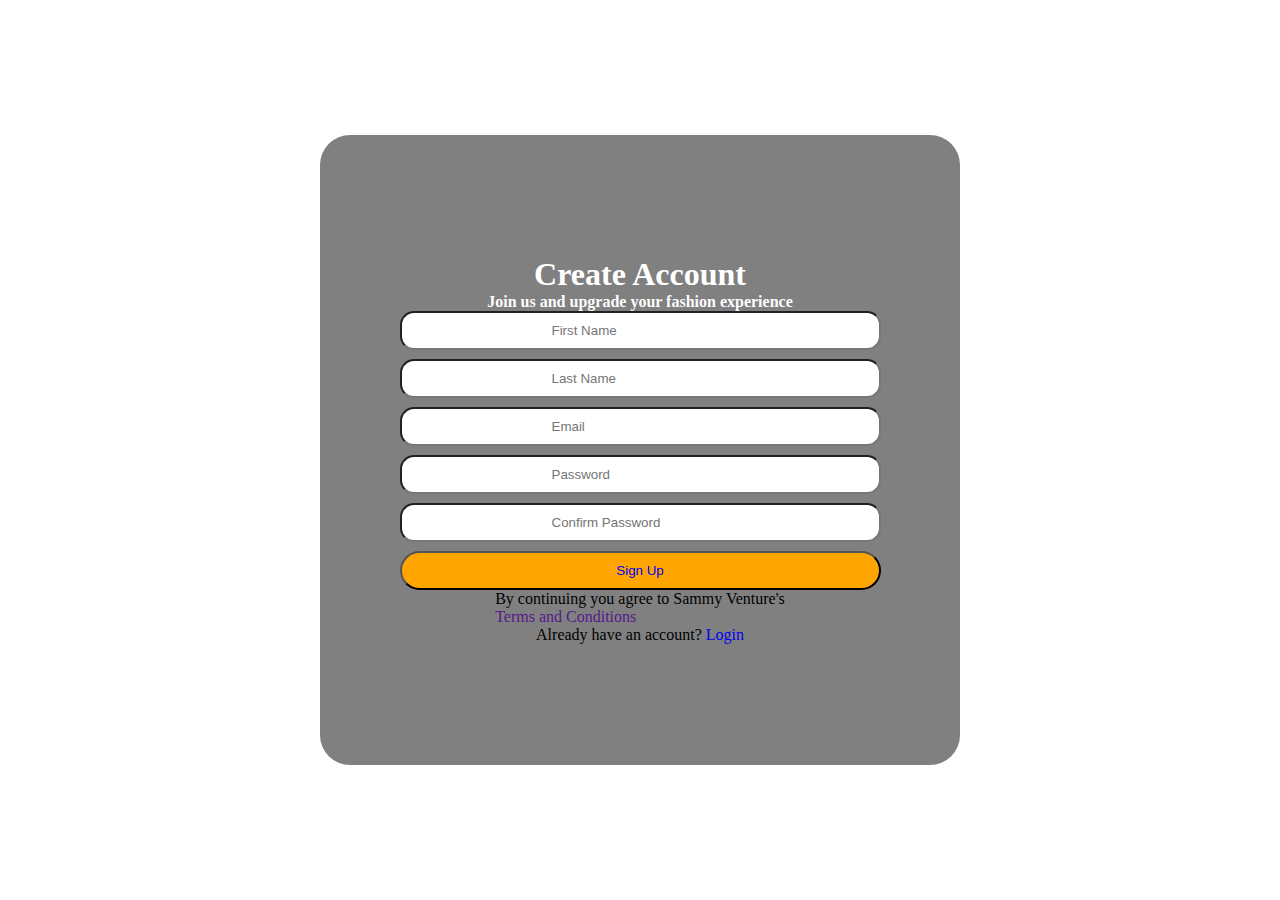
<file: index.html>
<!DOCTYPE html>
<html lang="en">
<head>
    <meta charset="UTF-8">
    <meta name="viewport" content="width=device-width, initial-scale=1.0">
    <title>Sammy Ventures Enterprises</title>
    <link rel="stylesheet" href="signup.css">
</head>
<body>
    <section class="main-section">
  <main class="main-conts">
      <div class="hold-container">
        <h1 class="create">Create Account</h1>
        <p style="color: rgb(253, 252, 252); font-weight: bold;">Join us and upgrade your fashion experience</p>
       
          <form action="" class="hold-conts">
              <input type="text" placeholder="First Name" class="hold1" required>

              <input type="text" placeholder="Last Name" class="hold1" required>
              
              <input type="email" placeholder="Email" class="hold1" required>
              
              <input type="password" placeholder="Password" class="hold1" required>
              
              <input type="password" placeholder="Confirm Password" class="hold1" required>
              
              <button type="submit" class="signup"><a href="login.html">Sign Up</a></button>
          </form>
       <p>By continuing you agree to Sammy Venture's<br><span class="terms"><a href="">Terms and Conditions</a></span></p>
        <p>Already have an account? <a href="login.html">Login</a></p>
      </div>
  </main>
</section>
</body>
</html>
</file>
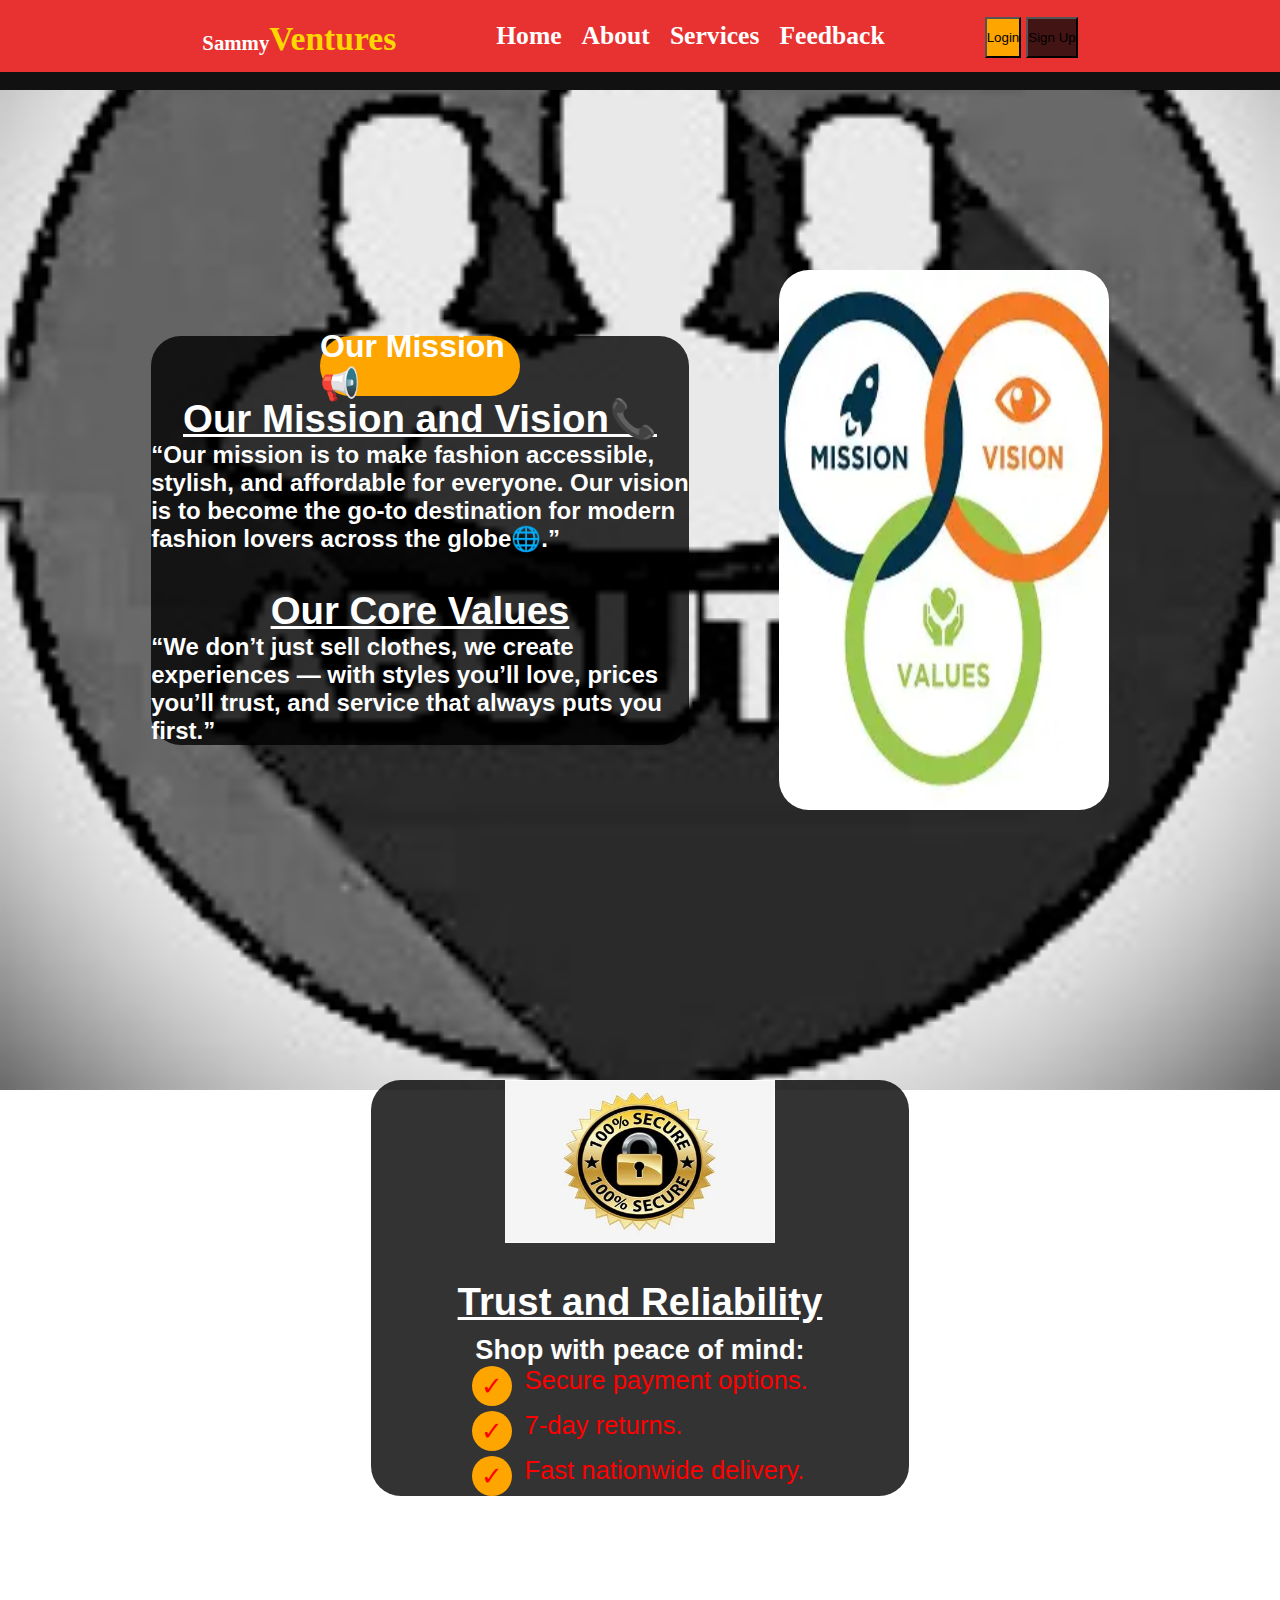
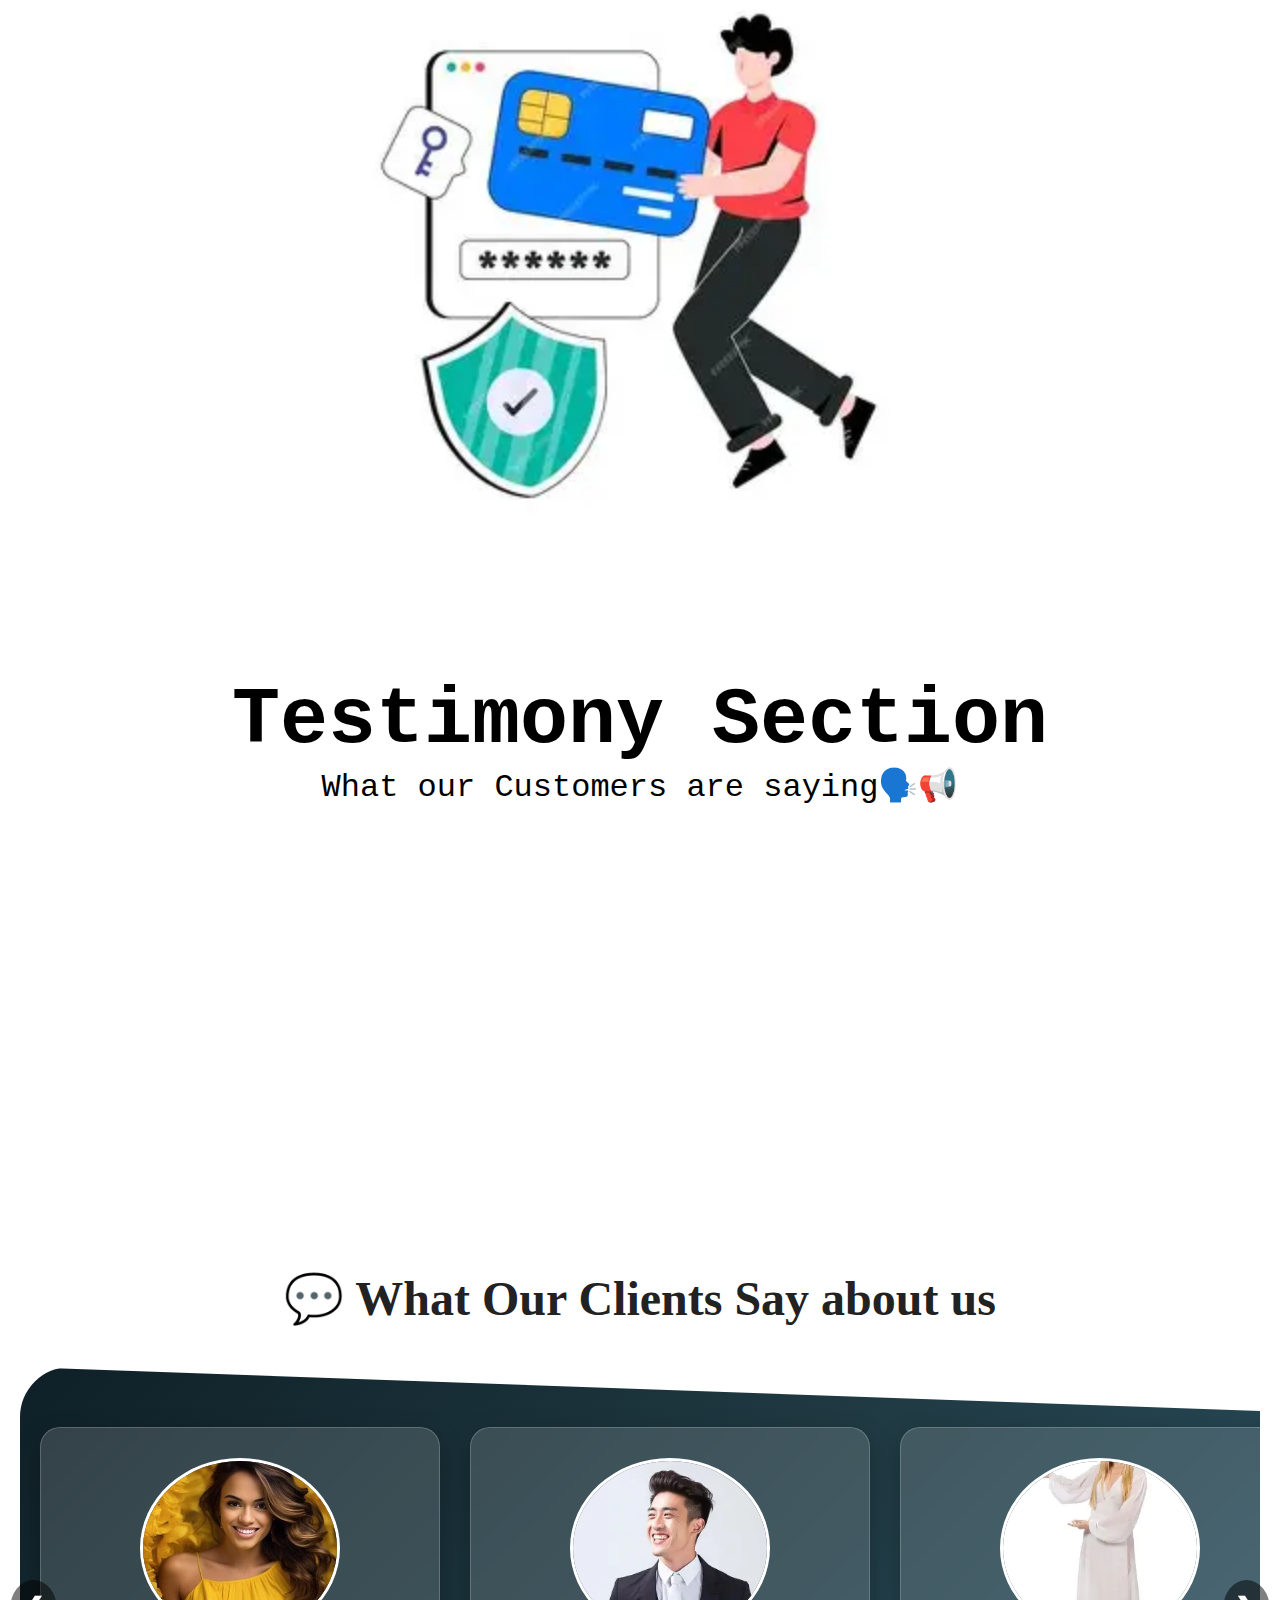
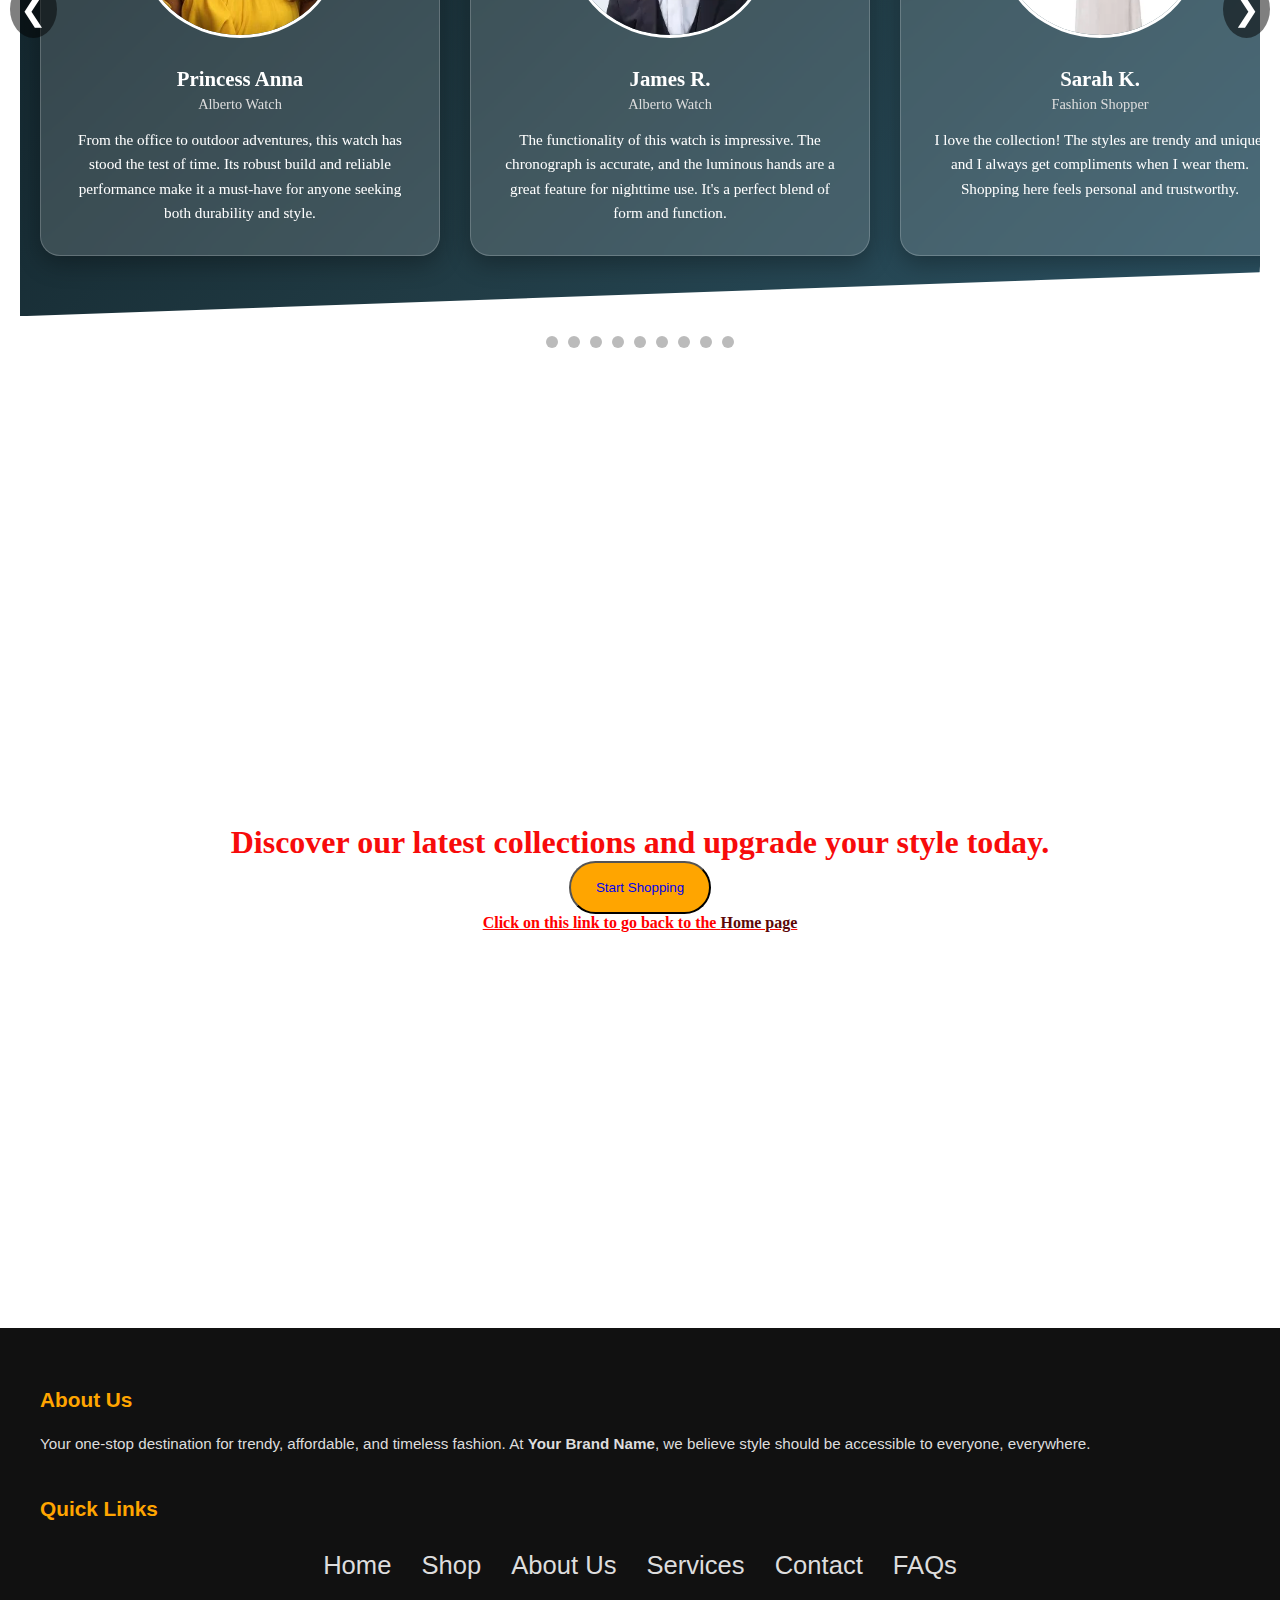
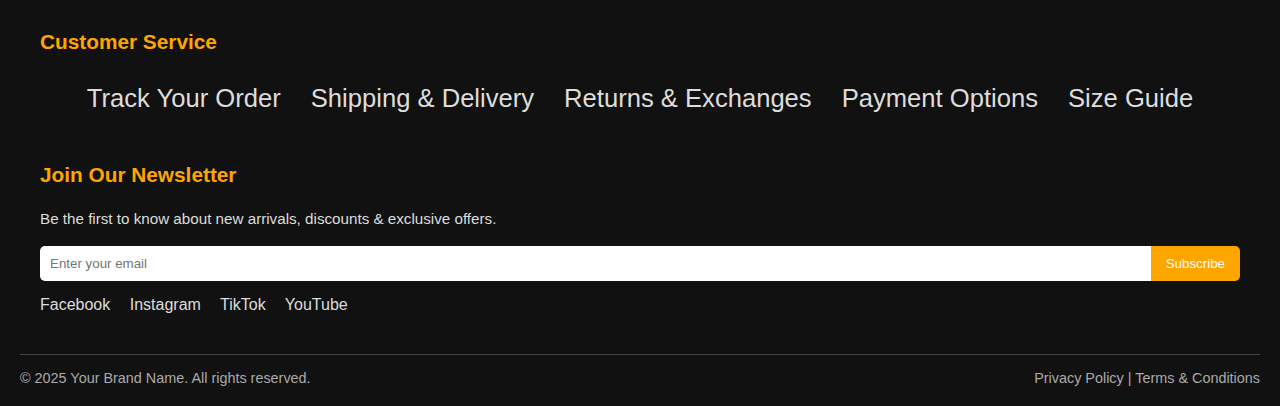
<file: about.html>
<!DOCTYPE html>
<html lang="en">
<head>
    <meta charset="UTF-8">
    <meta name="viewport" content="width=device-width, initial-scale=1.0">
    <title>Document</title>
    <link rel="stylesheet" href="style.css">
</head>
<body>
      <section style="width: 100%; height: 10vh; 
  display: flex;
  justify-content: center;
  align-items: center;
  margin: 0;
  background: #111;
  color: #fff;
  font-family: Arial, sans-serif;" class="say">
      <div id="clock">00:00:00</div>
  </section>
    <style>
        body{
            background-image: url("backss edit.jpg");
  background-size: cover;
  background-position: center;
  background-attachment: fixed;
  background-repeat: no-repeat;
        }
        
.testimonials-section {
  position: relative;
  padding: 80px 20px;
  text-align: center;
  overflow: hidden;
}

.testimonials-section h1 {
  font-size: 2.5rem;
  margin-bottom: 40px;
  color: #222;
}

/* Stylish background container */
.testimonials-bg {
  background: linear-gradient(135deg, #0f2027, #203a43, #2c5364);
  padding: 60px 20px;
  border-radius: 50px 0 50px 0;
  clip-path: polygon(0 0, 100% 8%, 100% 92%, 0 100%);
  display: flex;
  gap: 30px;
  overflow-x: hidden; /* no scrollbar */
  scroll-behavior: smooth;
}

/* Testimonial cards */
.testimonial-card {
  background: rgba(255, 255, 255, 0.15);
  backdrop-filter: blur(10px);
  -webkit-backdrop-filter: blur(10px);
  border: 1px solid rgba(255, 255, 255, 0.2);
  padding: 30px;
  width: 400px;
  border-radius: 20px;
  color: #fff;
  box-shadow: 0 8px 25px rgba(0,0,0,0.3);
  transition: transform 0.3s ease, box-shadow 0.3s ease;
  flex: 0 0 auto;
}

.testimonial-card:hover {
  transform: translateY(-10px);
  box-shadow: 0 12px 30px rgba(0,0,0,0.5);
}

.testimonial-card img {
  width: 200px;
  height: 180px;
  border-radius: 50%;
  object-fit: cover;
  margin-bottom: 15px;
  border: 3px solid #fff;
}

.testimonial-card h2 {
  margin: 10px 0 5px;
  font-size: 1.3rem;
  font-weight: 600;
}

.testimonial-card small {
  display: block;
  font-size: 0.9rem;
  margin-bottom: 15px;
  color: #ddd;
}

.testimonial-card p {
  font-size: 0.95rem;
  line-height: 1.6;
}

/* Arrows */
.arrow {
  position: absolute;
  top: 50%;
  transform: translateY(-50%);
  background: rgba(0,0,0,0.5);
  border: none;
  color: white;
  font-size: 2rem;
  cursor: pointer;
  padding: 10px;
  border-radius: 50%;
  z-index: 2;
  transition: 0.3s;
}

.arrow:hover {
  background: rgba(0,0,0,0.8);
}

.arrow.left {
  left: 10px;
}

.arrow.right {
  right: 10px;
}

/* Dots */
.dots {
  margin-top: 20px;
  display: flex;
  justify-content: center;
  gap: 10px;
}

.dots span {
  display: block;
  width: 12px;
  height: 12px;
  background: #bbb;
  border-radius: 50%;
  cursor: pointer;
  transition: 0.3s;
}

.dots span.active {
  background: orange;
}
    </style>

      <nav class="navs">
        <div class="nav">
            <h1 style="color: white; padding-top: 5px; font-size: 1.3rem;">Sammy<span style="color: gold; font-size: 2.1rem;" class="highlight">Ventures</span></h1>
           <div class="menu-toggle" id="menu-toggle">&#9776</div>
            <ul id="nav-links">
                
                  <li><a href="index.html#home-page">Home</a></li>
              
                <li><a href="index.html#about">About</a></li>

                  <li><a href="index.html#services">Services</a></li>
               
                <li><a href="#testimonials-section">Feedback</a></li>
            </ul>
            <div class="hold-butt">
                <button class="butt" style="background-color: orange;">Login</button>
                <button class="butt" style="background-color: rgb(67, 20, 20);">Sign Up</button>
            </div>
        </div>
    </nav>
    <section class="ourmission-conts" id="ourmission-conts">
        <div class="main-box">
            <div class="first-box">
                 <h1 style="background-color: orange; border-radius: 50px; width: 200px; height: 60px; display: flex; align-items: center; justify-content: center;">Our Mission 📢</h1>
                <h1 style="font-size: 2.4rem; text-decoration: underline;">Our Mission and Vision📞</h1>
                <p style="font-size: 1.5rem; font-weight: 550; font-family: sans-serif;">“Our mission is to make fashion accessible, stylish, and affordable
                    
                    for everyone. Our vision is to become the go-to destination for modern
                    
                    fashion lovers across the globe🌐.”
                </p>
                <br>
                <br>
                <h1  style="font-size: 2.4rem; text-decoration: underline;">Our Core Values </h1>
                <p style="font-size: 1.5rem; font-weight: 550; font-family: sans-serif;">“We don’t just sell clothes, we create experiences — with styles
                    
                    you’ll love, prices you’ll trust, and service that always puts you first.”
</p>
            </div>
            <div class="second-box">
            <img src="fashion image/OIP (9).webp" alt="" width="330px">
            </div>
        </div>
    </section>



    <section class="ourmission-conts">
        <main class="main-box" sams>
            <div class="first-box" sams>
                <img src="fashion image/OIP (3).jpeg" alt="" style="width: 270px; height: 200px; padding-bottom: 37px;">
                <h1 style="font-size: 2.4rem; text-decoration: underline; padding-bottom: 10px;">Trust and Reliability</h1>
                <h2 style="font-size: 1.7rem;">Shop with peace of mind:</h2>
                <ol style="display: flex; flex-direction: column; gap: 5px; color: white;">
                    <li style="color: red; display: flex; gap: 12px;"><div class="check">&checkmark;</div> Secure payment options.</li>
                    <li style="color: red; display: flex; gap: 12px;"><div class="check">&checkmark;</div> 7-day returns.</li>
                    <li style="color: red; display: flex; gap: 12px;"><div class="check">&checkmark;</div> Fast nationwide delivery.</li>
                </ol>
            </div>
            <div class="second-box">
                <img src="fashion image/OIP (10).webp" alt="">
            </div>
        </main>
    </section>

  
    <section style="width: 100%; height: 100vh;
     display: flex; align-items: center;
      justify-content: center; 
      flex-direction: column; 
      font-family: monospace;">
        <h1 style="font-size: 5rem;">Testimony Section</h1>
        <p style="font-size: 2rem;">What our Customers are saying🗣️📢</p>
    </section>
    

  <section class="testimonials-section" id="testimonials-section">
    <h1 style="font-size: 3rem; font-weight: bold;">💬 What Our Clients Say about us</h1>

    <!-- Arrows -->
    <button class="arrow left">&#10094;</button>
    <button class="arrow right">&#10095;</button>

    <!-- Testimonials wrapper -->
    <div class="testimonials-bg" id="slider">
      
      <!-- Card 1 -->
      <div class="testimonial-card">
        <img src="fashion image/OIP (4).jpeg" alt="Customer 1">
        <h2>Princess Anna</h2>
        <small>Alberto Watch</small>
        <p>From the office to outdoor adventures, this watch has stood the test of time. Its robust build and reliable performance make it a must-have for anyone seeking both durability and style.</p>
      </div>

      <!-- Card 2 -->
      <div class="testimonial-card">
        <img src="fashion image/OIP (13).webp" alt="Customer 2">
        <h2>James R.</h2>
        <small>Alberto Watch</small>
        <p>The functionality of this watch is impressive. The chronograph is accurate, and the luminous hands are a great feature for nighttime use. It's a perfect blend of form and function.</p>
      </div>

      <!-- Card 3 -->
      <div class="testimonial-card">
        <img src="fashion image/OIP (7).webp" alt="Customer 3">
        <h2>Sarah K.</h2>
        <small>Fashion Shopper</small>
        <p>I love the collection! The styles are trendy and unique, and I always get compliments when I wear them. Shopping here feels personal and trustworthy.</p>
      </div>

      <!-- Card 4 -->
      <div class="testimonial-card">
        <img src="fashion image/OIP (3).webp" alt="Customer 4">
        <h2>Michael B.</h2>
        <small>Style Enthusiast</small>
        <p>Great service, fast delivery, and the quality of the products is top-notch. I recommend this store to all my friends!</p>
      </div>

      <!-- Card 5 -->
      <div class="testimonial-card">
        <img src="fashion image/OIP (5).jpeg" alt="Customer 5">
        <h2>Linda P.</h2>
        <small>Fashion Blogger</small>
        <p>Every item I’ve bought here for my kid feels unique. The fabrics, the cuts, everything speaks quality. Definitely one of my favorite fashion brands for my children!</p>
      </div>

      <!-- Card 6 -->
      <div class="testimonial-card">
        <img src="fashion image/OIP (2).webp" alt="Customer 6">
        <h2>David W.</h2>
        <small>Longtime Customer</small>
        <p>I’ve been shopping here for over a year, and I’ve never been disappointed. Stylish, affordable, and trustworthy—what more can I ask for?</p>
      </div>
      <!-- Card 7 -->
      <div class="testimonial-card">
        <img src="fashion image/OIP (6).webp" alt="Customer 6">
        <h2>Sarah L.</h2>
        <small>Longtime Customer</small>
        <p>“I love how stylish yet affordable everything is. I always find outfits that make me feel confident and classy.”</p>
      </div>
      <!-- Card 8 -->
      <div class="testimonial-card">
        <img src="fashion image/download (3).webp" alt="Customer 6">
        <h2>David O.</h2>
        <small>Longtime Customer</small>
        <p>“The quality surprised me — it’s exactly what I ordered, delivered fast, and fits perfectly. I’m impressed!”</p>
      </div>
      <!-- Card 9 -->
      <div class="testimonial-card">
        <img src="fashion image/OIP (14).webp" alt="Customer 6">
        <h2>Rosemary O.</h2>
        <small>Longtime Customer</small>
        <p>“Finally, a fashion store I can trust. Every purchase feels worth it, and I always get compliments.”</p>
      </div>

    </div>

    <!-- Dots -->
    <div class="dots" id="dots"></div>
  </section>


    <div style="width: 100%;
     height: 100vh;
     align-items: center;
      display: flex; 
    flex-direction: column; 
    justify-content: center;">
        <h1 style="font-size: 2rem; color: rgb(247, 11, 11);">Discover our latest collections and upgrade your style today.</h1>
        <button style="border-radius: 40px; padding: 17px 25px; background-color: orange;"><a href="index.html#watches-section">Start Shopping</a></button>
        <p><a href="index.html" style="color: red; font-weight: bolder; text-decoration: underline;">Click on this link to go back to the <span style="color: rgb(93, 7, 7);">Home page</span></a></p>
    </div>


     <footer style="width: 100%; height: 60vh; background-color: black;">
      <footer class="footer">
  <div class="footer-container">
    <!-- About -->
    <div class="footer-col">
      <h3>About Us</h3>
      <p>
        Your one-stop destination for trendy, affordable, and timeless fashion. 
        At <strong>Your Brand Name</strong>, we believe style should be accessible 
        to everyone, everywhere.
      </p>
    </div>

    <!-- Quick Links -->
    <div class="footer-col">
      <h3>Quick Links</h3>
      <ul>
        <li><a href="index.html">Home</a></li>
        <li><a href="shop.html">Shop</a></li>
        <li><a href="about.html">About Us</a></li>
        <li><a href="index.html#services">Services</a></li>
        <li><a href="contact.html">Contact</a></li>
        <li><a href="#">FAQs</a></li>
      </ul>
    </div>

    <!-- Customer Service -->
    <div class="footer-col">
      <h3>Customer Service</h3>
      <ul>
        <li><a href="#">Track Your Order</a></li>
        <li><a href="#">Shipping & Delivery</a></li>
        <li><a href="#">Returns & Exchanges</a></li>
        <li><a href="#">Payment Options</a></li>
        <li><a href="#">Size Guide</a></li>
      </ul>
    </div>

    <!-- Newsletter -->
    <div class="footer-col">
      <h3>Join Our Newsletter</h3>
      <p>Be the first to know about new arrivals, discounts & exclusive offers.</p>
      <form class="newsletter-form">
        <input type="email" placeholder="Enter your email" required>
        <button type="submit">Subscribe</button>
      </form>
      <div class="socials">
        <a href="#">Facebook</a>
        <a href="#">Instagram</a>
        <a href="#">TikTok</a>
        <a href="#">YouTube</a>
      </div>
    </div>
  </div>

  <!-- Bottom Bar -->
  <div class="footer-bottom">
    <p>© 2025 Your Brand Name. All rights reserved.</p>
    <div class="footer-links">
      <a href="#">Privacy Policy</a> | 
      <a href="#">Terms & Conditions</a>
    </div>
  </div>
</footer>
    </footer>

    
  <script src="script.js"></script>
  <script src="time.js"></script>
  <script src="footer.js"></script>

    
</body>
</html>
</file>
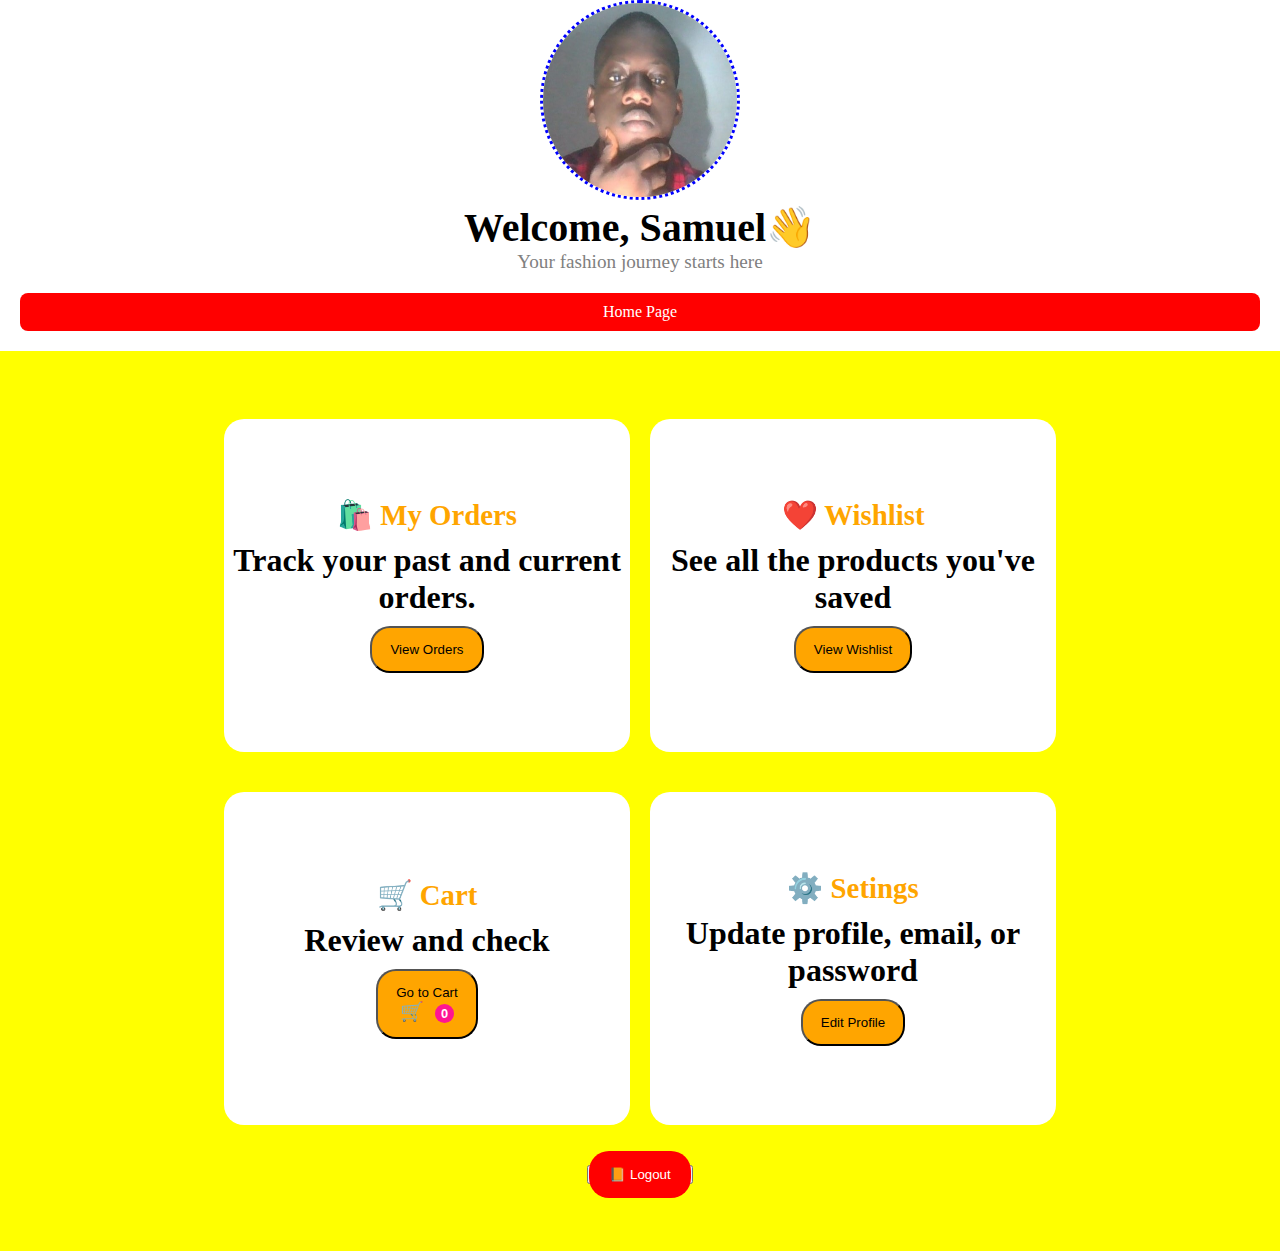
<file: dashboard.html>
<!DOCTYPE html>
<html lang="en">
<head>
    <meta charset="UTF-8">
    <meta name="viewport" content="width=device-width, initial-scale=1.0">
    <title>Dashboard</title>
    <link rel="stylesheet" href="dashboard.css">
    <link rel="stylesheet" href="style.css">
</head>
<body>
    <section class="main-section">
      
          <div class="hold-begin">
              <img src="fashion image/private.jpg" alt="" class="judepic">
                <h1 style="font-size: 2.5rem; color: black;">Welcome, Samuel👋</h1>
                <p style="font-size: 1.2rem; color: gray;">Your fashion journey starts here</p>
                 </div>
                <style>
.hot{
    padding: 20px;
    text-align: center;
}

.home{
    padding: 10px 20px;
    background-color: red;
    border: none;
    border-radius: 8px;
    color: white;
    font-size: 16px;
    cursor: pointer;
}
.home:hover {
    background-color: darkred;
}
</style>

<div class="hot">
  <a href="signup.html" class="home">Home Page</a>
</div>
        <main class="main-container">
          
                <div class="Box">
                    
                    <div class="box-child">
                        <h1 class="hold1">🛍️ My Orders</h1>
                        <h1>Track your past and current orders.</h1>
                        <button class="hold3">View Orders</button>
                    </div>
                    <div class="box-child">
                        <h1 class="hold1">❤️ Wishlist</h1>
                        <h1>See all the products you've saved</h1>
                        <button class="hold3">View Wishlist</button>
                    </div>

                </div>
                    <div class="Box2">
                        <div class="box-child">
                            <h1 class="hold1">🛒 Cart</h1>
                            <h1>Review and check</h1>
                            <button class="hold3">Go to Cart
                                  <div class="cart-container">
    <div class="cart" id="cart-icon">
      🛒 <span id="cart-count">0</span>
    </div>
    <div class="cart-dropdown" id="cart-dropdown">
      <h3>My Cart</h3>
      <ul id="cart-items"></ul>
      <p id="empty-msg">Your cart is empty</p>
    </div>
  </div>
                            </button>
                        </div>
                        <div class="box-child">
                            <h1 class="hold1">⚙️ Setings</h1>
                            <h1>Update profile, email, or password</h1>
                            <button class="hold3">Edit Profile</button>
                        </div>
                    </div>
                    <button class="hold4"><a href="signup.html" class="log">📙 Logout</a></button>
                
        </main>
    </section>
    <script src="script.js"></script>
</body>
</html>
</file>
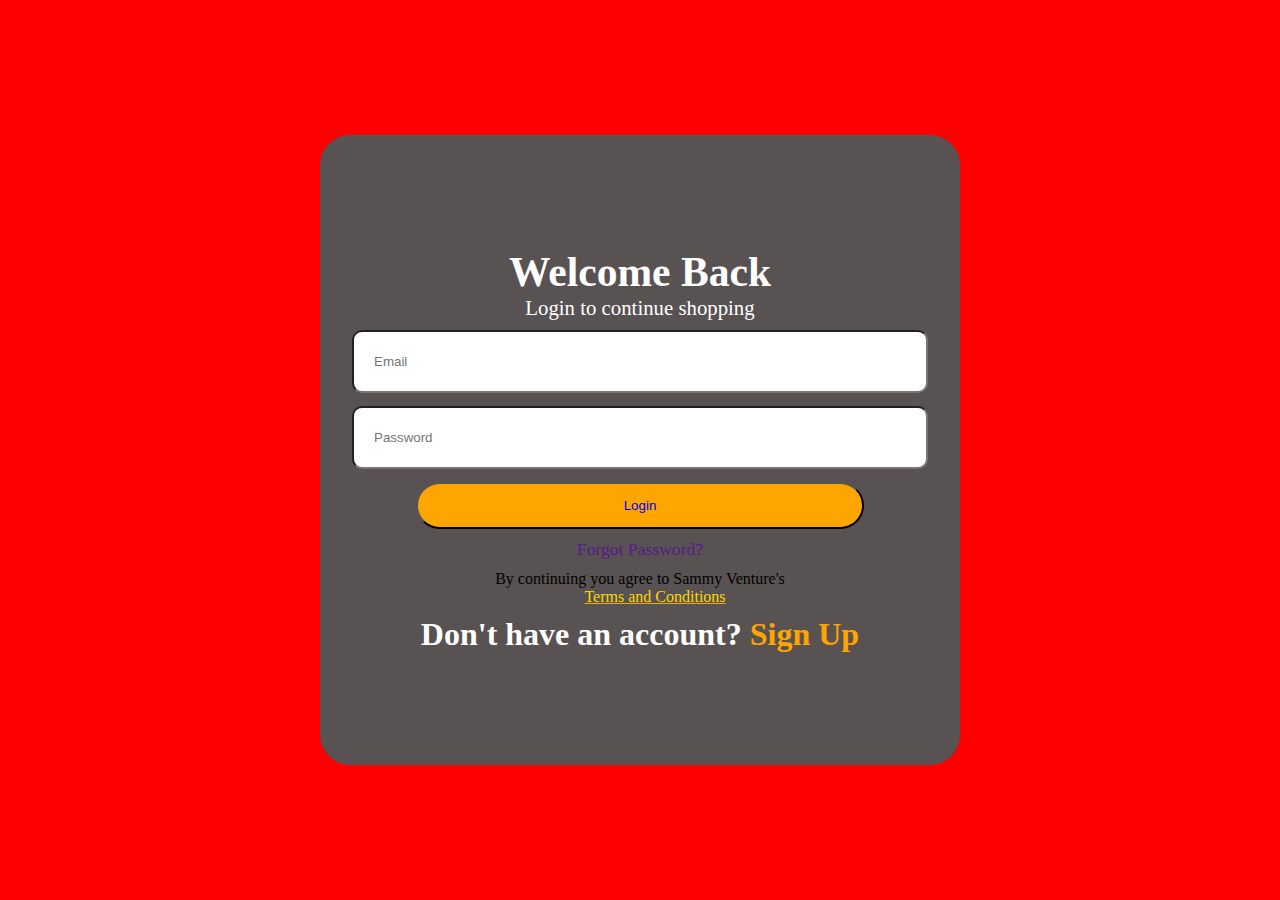
<file: login.html>
<!DOCTYPE html>
<html lang="en">
<head>
    <meta charset="UTF-8">
    <meta name="viewport" content="width=device-width, initial-scale=1.0">
    <title>Document</title>
    <link rel="stylesheet" href="login.css">
</head>
<body>
    <section class="main-container">
        <main class="main-conts">
            <div class="hold">
                <h1 style="font-size: 2.6rem; color: white;">Welcome Back</h1>
                <p style="color: white; font-size: 1.3rem;">Login to continue shopping</p>
            </div>
            <div class="hold2">
                <form action="" class="">
                    <input type="email" placeholder="Email" required>
                    <input type="password" placeholder="Password" required>
                    <button type="submit" class="butt"><a href="dashboard.html">Login</a></button>
                </form>
            </div>
            <p class="forget"><a href="">Forgot Password?</a></p>
            <p style="text-align: center;">By continuing you agree to Sammy Venture's<br><span style="color: gold; text-decoration: underline; padding-left: 30px; text-decoration-color: orange;">Terms and Conditions</span></p
            <div class="don">
                <h1 class="don">Don't have an account? <span class="signup"><a href="index.html">Sign Up</a></span></h1>
            </div>
        </main>
    </section>
</body>
</html>
</file>
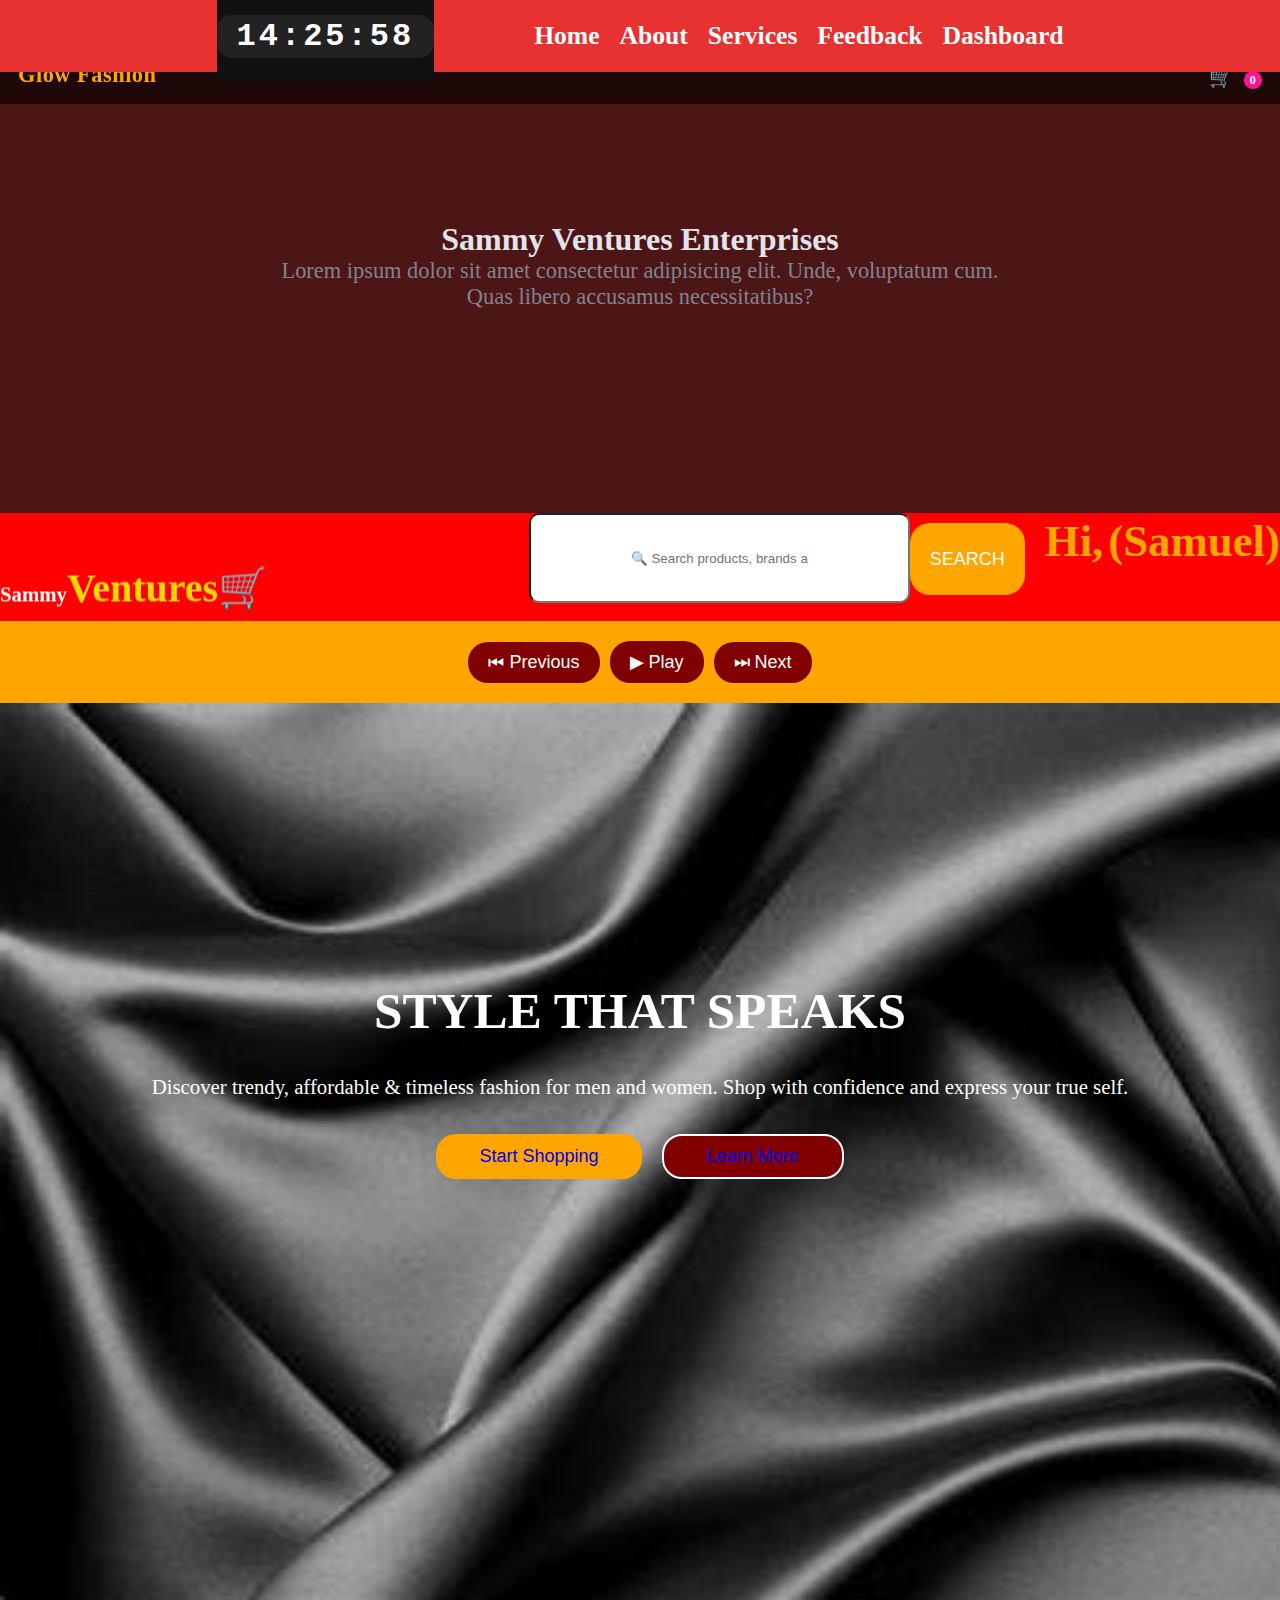
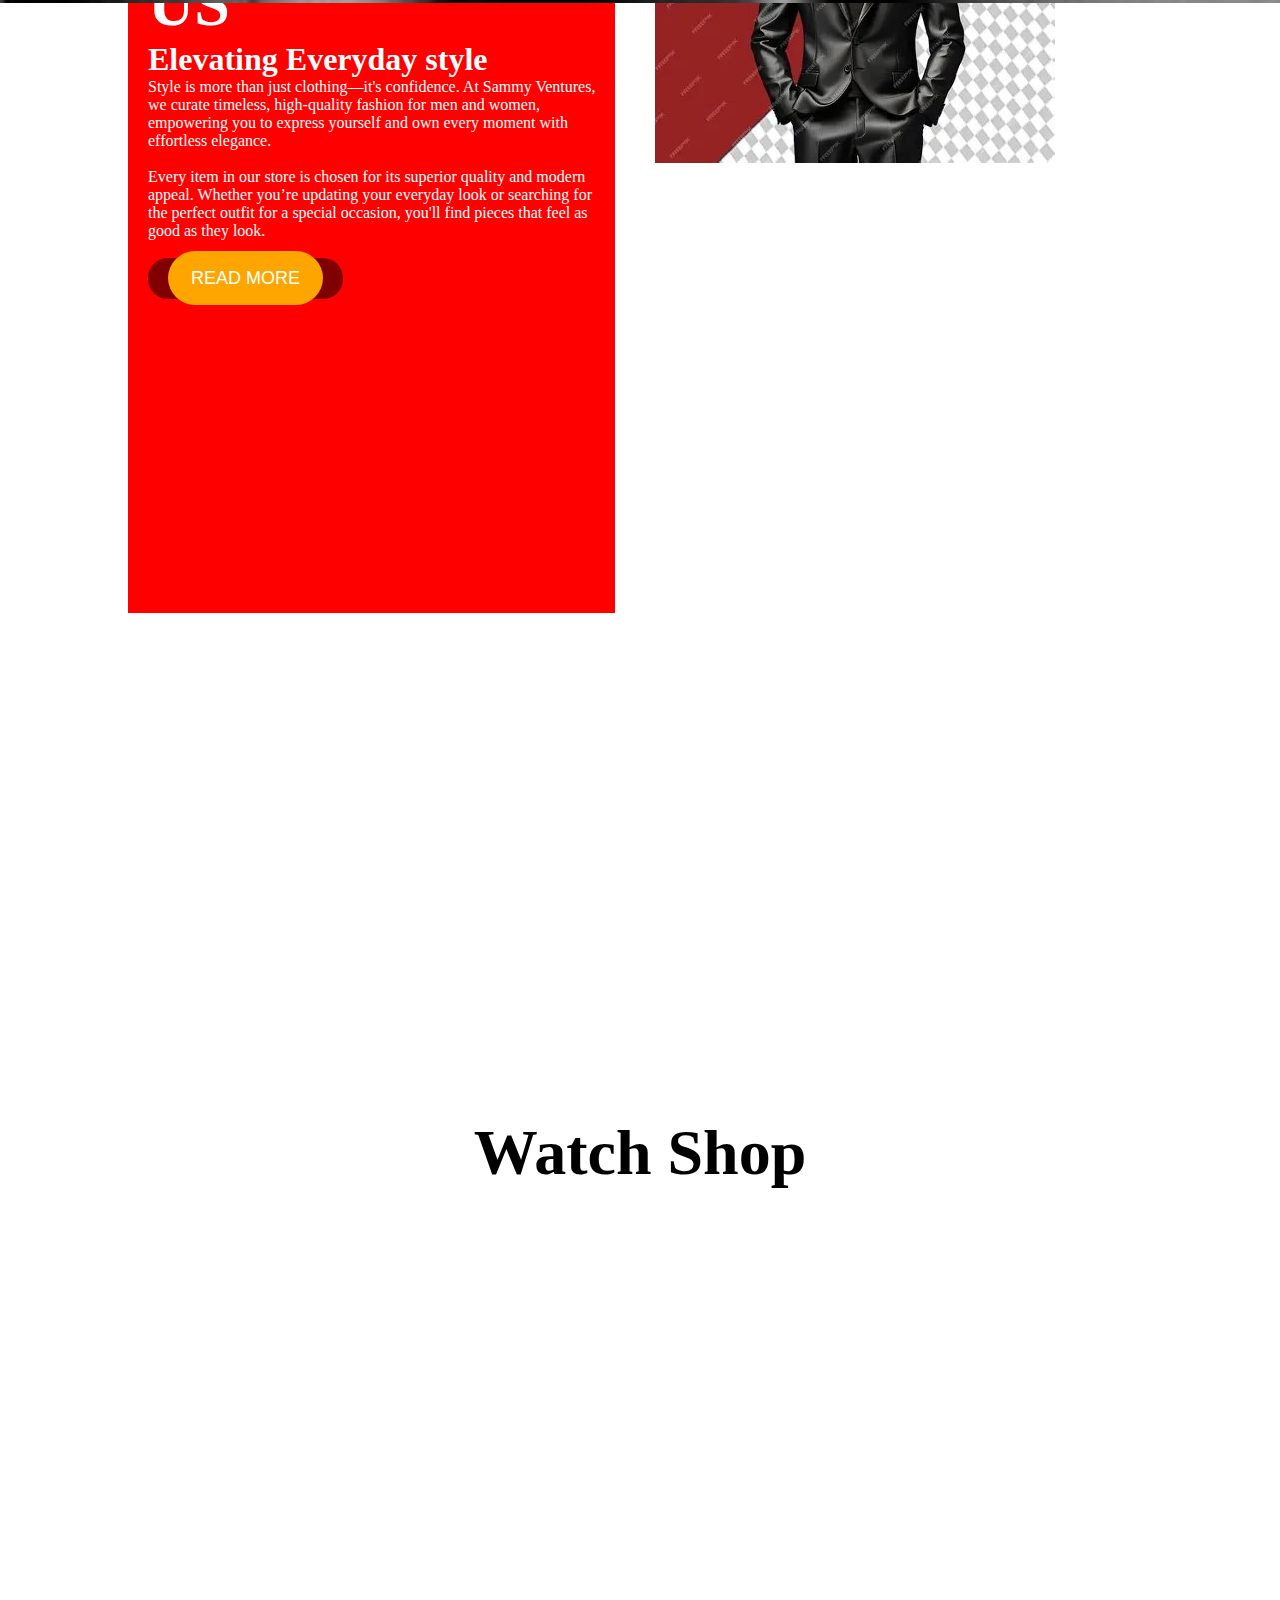
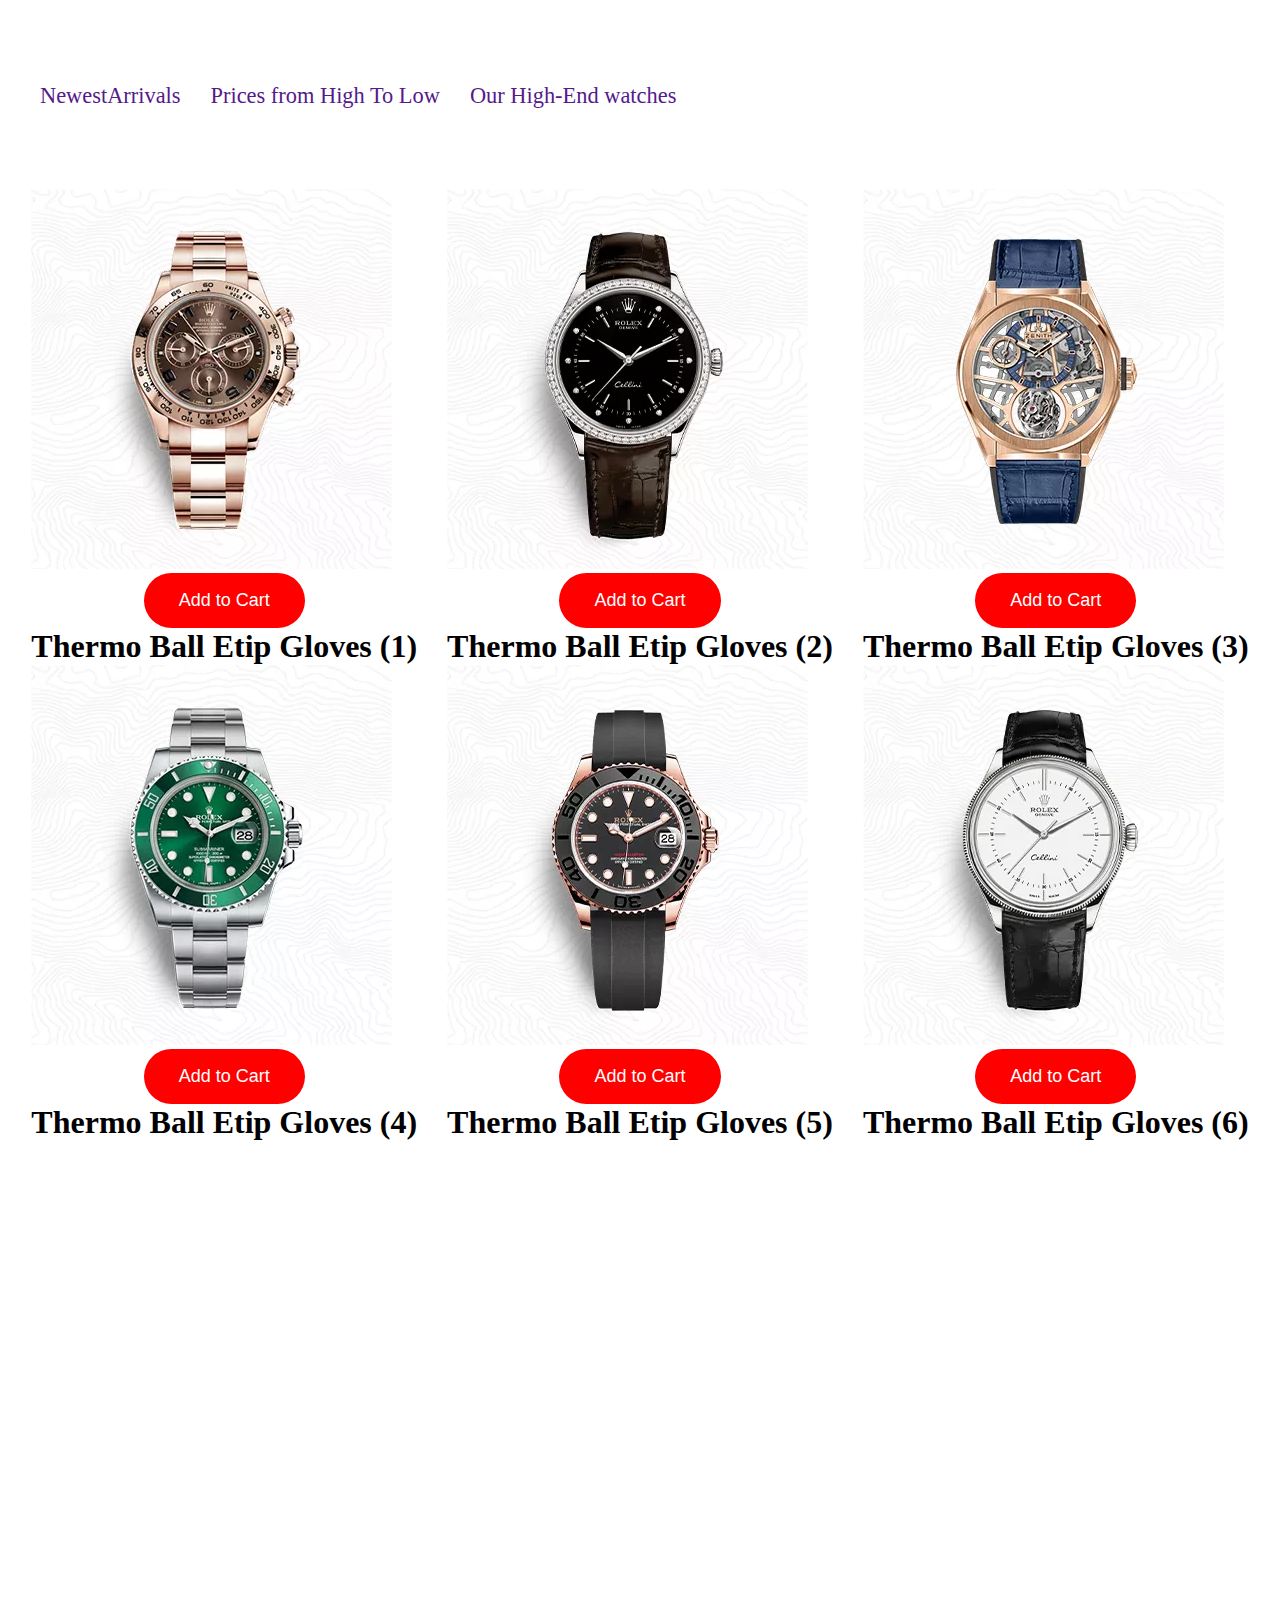
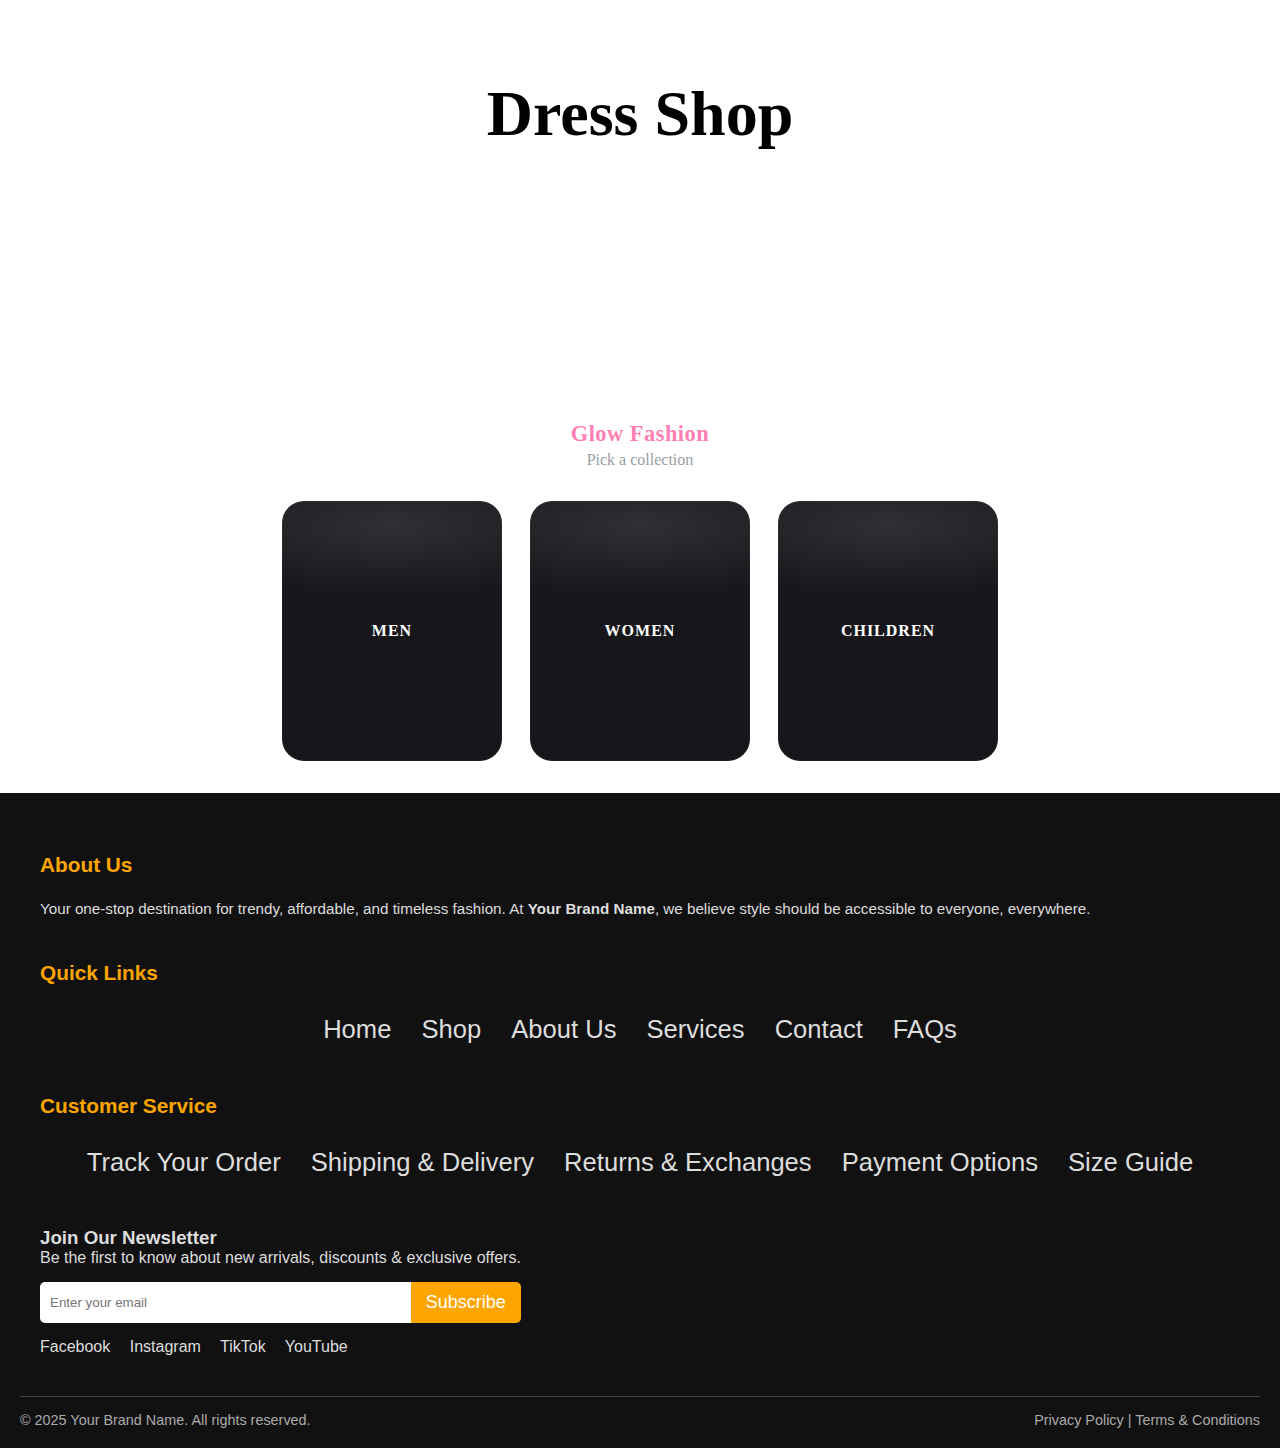
<file: signup.html>
<!DOCTYPE html>
<html lang="en">
<head>
    <meta charset="UTF-8">
    <meta name="viewport" content="width=device-width, initial-scale=1.0">
    <title>Sammy Ventures</title>
    <link rel="stylesheet" href="style.css">
     googlea57e5741fb50fa91.html
    
<body>

    
    <nav class="navs">
        <div class="nav">
           <section style="width: 100%; height: 10vh; 
  display: flex;
  justify-content: center;
  align-items: center;
  background: #111;
  color: #fff;
  font-family: Arial, sans-serif;" class="say">
      <div id="clock">00:00:00</div>
  </section>
           <div class="menu-toggle" id="menu-toggle">&#9776</div>
            <ul id="nav-links">
                
                  <li><a href="#home-page">Home</a></li>
              
                <li><a href="#about">About</a></li>

                  <li><a href="#services">Services</a></li>
               
                <li><a href="about.html#testimonials-section">Feedback</a></li>
                <li><a href="dashboard.html">Dashboard</a></li>
            </ul>
          
        </div>
    </nav>
    <section class="first-section" id="homes">
        <h1 class="sammy">Sammy Ventures Enterprises</h1>
        <p class="lorem">Lorem ipsum dolor sit amet consectetur adipisicing elit. Unde, voluptatum cum. 
            <br>
            Quas libero accusamus necessitatibus?</p>
    </section>
    <main class="search-conts">
       <marquee behavior="alternate" direction="up" scrollamount="1">
              <h1 style="color: white; padding-top: 5px; font-size: 1.3rem;" class="third">Sammy<span style="color: gold; font-size: 2.5rem;" class="highlight">Ventures🛒</span></h1>
            </marquee>
            <div>
              <form action="" style="display: flex;" class="forms">
                <input type="text" style="height: 10vh; border-radius: 10px; padding: 0px 100px;" placeholder="🔍 Search products, brands and categories">
                <button type="submit" style="background-color: orange; margin-top: 10px; height: 8vh;">SEARCH</button>
              </form>
            </div>
              <div class="hold-butt">
               <h1>Hi,</h1>
               <h1>(Samuel)</h1>
            </div>
    </main>
  <style>
    .controls {
      display: flex;
      gap: 10px;
      align-items: center;
      justify-content: center;
      background-color: orange;
      padding: 20px;
    }
    button {
      padding: 10px 20px;
      font-size: 18px;
      border: none;
      border-radius: 20px;
      background: maroon;
      color: white;
      cursor: pointer;
      transition: background 0.3s;
    }
    button:hover {
      background: darkred;
    }
  </style>

<!-- Hidden audio -->
<audio id="musicPlayer" src="songs/Kunmie-Ft-Simi-and-Mabel-Arike-(TrendyBeatz.com).mp3"></audio>

<!-- Custom controls -->
<div class="controls">
  <button id="prevBtn">⏮ Previous</button>
  <button id="playPauseBtn">▶ Play</button>
  <button id="nextBtn">⏭ Next</button>
</div>



  <section class="home-page" id="home-page">
    <img src="OIP (6).jpeg" alt="" class="think">
    <div class="home-conts">
        <h1 style="font-size: 3.2rem;">STYLE THAT SPEAKS </h1>
        <p style="font-size: 1.3rem;">Discover trendy, affordable & timeless fashion for men and women. Shop with confidence and express your true self.</p>
        <div class="butt-hold">
            <button class="butt-its" style="background-color: orange;"><a href="#watches-section">Start Shopping</a></button>
            <button class="butt-its" style="background-color: none; border: 2px solid white;"><a href="about.html#ourmission-conts">Learn More</a></button>
        </div>
    </div>
  </section>
    <section class="about" id="about">
      <main class="main-conts">

        <div class="first-conts">
          <h1 class="aboutus">ABOUT<br>US</h1>
          <h1>Elevating Everyday style</h1>
        <p>Style is more than just clothing—it's confidence. At Sammy Ventures, we curate timeless, high-quality
           fashion for men and women, empowering you to express yourself and own every moment with effortless elegance.
​<br>
<br>
Every item in our store is chosen for its superior quality and modern appeal. Whether you’re updating your everyday look or searching for the perfect outfit for a special occasion, you'll find pieces that feel as good as they look.</p>
<br>
          <button class="read"><a href="about.html">READ MORE</a></button>
        </div>
        <div class="second-conts">
          <img src="fashion image/backs.jpg" alt="">
        </div>

      </main>
    </section>
    
     <section class="watch-section" id="services">
            <h1 class="watchshop">Watch Shop</h1>
    </section>

   


        <div class="hold">
            <p class="hold-child"><a href="">NewestArrivals</a></p>
            <p class="hold-child"><a href="">Prices from High To Low</a></p>
            <p class="hold-child"><a href="">Our High-End watches</a></p>
        </div>

       
            <section class="watches-section" id="watches-section">
                

                <header class="topbar">
  <h1 class="brand" style="color: orange;">Glow Fashion</h1>
  <div class="cart-container">
    <div class="cart" id="cart-icon">
      🛒 <span id="cart-count">0</span>
    </div>
    <div class="cart-dropdown" id="cart-dropdown">
      <h3>My Cart</h3>
      <ul id="cart-items"></ul>
      <p id="empty-msg">Your cart is empty</p>
    </div>
  </div>
</header>


                    <div class="first-container" id="first-container">
                    
                            <div class="watch-hovercontainer">
                                <img src="WAtch image/popular1.png" alt="" class="image1">
                               <div class="hover-texts">
                                <button class="addto">Add to Cart</button>
                                 </div>
                                   <h1 class="thermo">Thermo Ball Etip Gloves (1)</h1>
                    
                            </div>
                            <div class="watch-hovercontainer">
                                <img src="WAtch image/popular2.png" alt="" class="image1">
                               <div class="hover-texts">
                                <button class="addto">Add to Cart</button>
                                </div>
                                <h1 class="thermo">Thermo Ball Etip Gloves (2)</h1>
                    
                            </div>
                            <div class="watch-hovercontainer">
                                <img src="WAtch image/popular3.png" alt="" class="image1">
                               <div class="hover-texts">
                                <button class="addto">Add to Cart</button>
                                 </div>
                                   <h1 class="thermo">Thermo Ball Etip Gloves (3)</h1>
                            </div>
                        </div>
                    </div>

                    <div class="second-container">
                    
                            <div class="watch-hovercontainer">
                                <img src="WAtch image/popular4.png" alt="" class="image1">
                               <div class="hover-texts">
                                <button class="addto">Add to Cart</button>
                                </div>
                                   <h1 class="thermo">Thermo Ball Etip Gloves (4)</h1>
                    
                            </div>
                            <div class="watch-hovercontainer">
                                <img src="WAtch image/popular5.png" alt="" class="image1">
                               <div class="hover-texts">
                                <button class="addto">Add to Cart</button>
                                 </div>
                                   <h1 class="thermo">Thermo Ball Etip Gloves (5)</h1>
                    
                            </div>
                            <div class="watch-hovercontainer">
                                <img src="WAtch image/popular6.png" alt="" class="image1">
                               <div class="hover-texts">
                                <button class="addto">Add to Cart</button>
                                 </div>
                                   <h1 class="thermo">Thermo Ball Etip Gloves (6)</h1>
                            </div>
                    
              
                
                  
           
            </section>
    
            
               <section class="dress-section">
                <h1 class="dressshop">Dress Shop</h1>
                 </section>
           


            <section class="dress-images">
                   <main class="home" id="home">
    <h1 class="brand">Glow Fashion</h1>
    <p class="tag">Pick a collection</p>
    <section class="cards">
      <article class="card" data-section="men" data-color="#1e90ff" aria-label="Open Men collection">
        <span>Men</span>
      </article>
      <article class="card" data-section="women" data-color="indigo" aria-label="Open Women collection">
        <span>Women</span>
      </article>
      <article class="card" data-section="children" data-color="#ffd700" aria-label="Open Children collection">
        <span>Children</span>
      </article>
    </section>
  </main>

  <!-- Expanding glow circle -->
  <div class="portal" id="portal" aria-hidden="true"></div>

  <!-- Section pages -->
  <section class="section" id="men" data-color="#1e90ff" aria-hidden="true">
    <header class="section-header">
      <h2 style="color: white;">👔 Men’s Fashion</h2>
      <button class="back-btn" data-target="home" aria-label="Go back to home">Back</button>
    </header>
    <div class="gallery">
      <div class="ph" style="width: 230px;"><img src="fashion image/OIP (3).webp" alt=""></div>
      <div class="ph"><img src="fashion image/OIP (2).webp" alt=""></div>
      <div class="ph"><img src="fashion image/OIF (1).jpeg" alt=""></div>
      <div class="ph"><img src="fashion image/th.jpeg" alt="" style="width: 180px; height: 80%;"></div>
    </div>
  </section>

  <section class="section" id="women" data-color="#ff1493" aria-hidden="true">
    <header class="section-header">
      <h2 style="color: white;">👗 Women’s Fashion</h2>
      <button class="back-btn" data-target="home" aria-label="Go back to home">Back</button>
    </header>
    <div class="gallery">
      <div class="ph"><img src="fashion image/OIP (1).webp" alt=""></div>
      <div class="ph"><img src="fashion image/OIP (7).webp" alt="" style="width: 200px;"></div>
      <div class="ph"><img src="fashion image/download (1).webp" alt="" style="width: 190px;"></div>
      <div class="ph"><img src="fashion image/OIP (6).webp" alt="" style="width: 150px;"></div>
    </div>
  </section>

  <section class="section" id="children" data-color="#ffd700" aria-hidden="true">
    <header class="section-header">
      <h2 style="color: white;">👕 Children’s Fashion</h2>
      <button class="back-btn" data-target="home" aria-label="Go back to home">Back</button>
    </header>
    <div class="gallery">
      <div class="ph"><img src="fashion image/OIP.jpeg" alt="" style="width: 200px;"></div>
      <div class="ph"><img src="fashion image/OIP (5).webp" alt="" style="width: 200px; height: 80%;"></div>
      <div class="ph"><img src="fashion image/OIP (1).jpeg" alt="" style="width: 200px; height: 80%;"></div>
      <div class="ph"><img src="fashion image/OIP (2).jpeg" alt="" style="width: 200px;"></div>
    </div>
  </section>

  
            </section>
    <footer style="width: 100%; height: 60vh; background-color: black;">
      <footer class="footer">
  <div class="footer-container">
    <!-- About -->
    <div class="footer-col">
      <h3>About Us</h3>
      <p>
        Your one-stop destination for trendy, affordable, and timeless fashion. 
        At <strong>Your Brand Name</strong>, we believe style should be accessible 
        to everyone, everywhere.
      </p>
    </div>

    <!-- Quick Links -->
    <div class="footer-col">
      <h3>Quick Links</h3>
      <ul>
        <li><a href="index.html#home-page">Home</a></li>
        <li><a href="#watches-section">Shop</a></li>
        <li><a href="about.html">About Us</a></li>
        <li><a href="#services">Services</a></li>
        <li><a href="contact.html">Contact</a></li>
        <li><a href="#">FAQs</a></li>
      </ul>
    </div>

    <!-- Customer Service -->
    <div class="footer-col">
      <h3>Customer Service</h3>
      <ul>
        <li><a href="#">Track Your Order</a></li>
        <li><a href="#">Shipping & Delivery</a></li>
        <li><a href="#">Returns & Exchanges</a></li>
        <li><a href="#">Payment Options</a></li>
        <li><a href="#">Size Guide</a></li>
      </ul>
    </div>

    <!-- Newsletter -->
    <div class="footer-cols">
      <h3>Join Our Newsletter</h3>
      <p>Be the first to know about new arrivals, discounts & exclusive offers.</p>
      <form class="newsletter-form">
        <input type="email" placeholder="Enter your email" required>
        <button type="submit">Subscribe</button>
      </form>
      <div class="socials">
        <a href="#">Facebook</a>
        <a href="#">Instagram</a>
        <a href="#">TikTok</a>
        <a href="#">YouTube</a>
      </div>
    </div>
  </div>

  <!-- Bottom Bar -->
  <div class="footer-bottom">
    <p>© 2025 Your Brand Name. All rights reserved.</p>
    <div class="footer-links">
      <a href="#">Privacy Policy</a> | 
      <a href="#">Terms & Conditions</a>
    </div>
  </div>
</footer>
    </footer>
   
<script src="script.js"></script>
<script src="footer.js"></script>
<script src="time.js"></script>



    </body>
</html>
</file>
<file: signup.css>
*{
    margin: 0;
    padding: 0;
    list-style: none;
    text-decoration: none;
    box-sizing: border-box;
}
.main-section{
    width: 100%;
    height: 100vh;
    display: flex;
    flex-direction: column;
    align-items: center;
    justify-content: center;
}
.main-conts{
    width: 50%;
     border-radius: 30px;
    height: 70%;
    display: flex;
    flex-direction: column;
    justify-content: center;
    align-items: center;
    background-color: gray;
}
.hold-container{
    align-items: center;
    justify-content: center;
    display: flex;
    flex-direction: column;
}
.create{
    font-size: 2rem;
    color: white;
}
.hold-conts{
gap: 9px;
display: flex;
flex-direction: column;
}
.hold1{
    padding: 10px 150px;
    width: 100%;
    border-radius: 14px;
}
.signup{
    background-color: orange;
    border-radius: 30px;
    padding: 10px 10px;
    width: 100%;
}

@media only screen and (max-width:480px) and (max-width:767px) and (max-width: 820px){
    .main-conts{
        width: 100%;
        height: 100vh;
    }
    .hold1{
        padding: 20px 60px;
        font-size: 1.2rem;
    }
    .create{
        font-size: 2.5rem;
    }
}
</file>
<file: style.css>
*{
    margin: 0;
    padding: 0;
    text-decoration: none;
    list-style: none;
    scroll-behavior: smooth;
}
.home-page{
   width: 200vh;
    height: 700px;
    color: white;
}
.think{
    position: relative;
    width: 100%;
    height: 100vh;
}
.home-conts{
    width: 100%;
    height: 100vh;
    align-items: center;
    justify-content: center;
    display: flex;
    flex-direction: column;
    gap: 35px;
    position: absolute;
    top: 70vh;

}
.butt-hold{
    display: flex;
    gap: 20px;
}
.butt-its a{
    padding: 14px 23px;
    border-radius: 40px;
}
.navs{
  background-color: rgb(232, 49, 49);
  color: white;
  position: fixed;
  top: 0;
  left: 0;
  height: 8vh;
  width: 100%;
  z-index: 100;
   display: flex;
    justify-content: center;
    align-items: center;
}
.search-conts{
  display: flex;
  background-color: red;
  width: 100%;
  gap: 20px;
  height: 12vh;
}
.nav{
  display: flex;
    justify-content: space-between;
    gap: 100px;
    position: relative;
}
.logo{
  color: white;
  font-size: 1.3rem;
}
.nav ul{
  list-style: none;
  display: flex;
  gap: 20px;
  margin: 0;
  padding: 0;
}
.logo .highlight{
  list-style: none;
  display: flex;
  gap: 20px;
  margin: 0;
  padding: 0;
}
.menu-toggle{
  display: none;
  font-size: 1.8rem;
  cursor: pointer;
  color: white;
}

ul{
    display: flex;
    gap: 20px;
}
li{
    font-size: 1.3rem;
}
.nav ul li a{
  font-weight: bold;
  color: white;
  transition: 0.3s;
}
.nav ul li a:hover{
  color: gold;
}
.hold-butt{
    display: flex;
    gap: 5px;
    font-size: 1.4rem;
    color: orange;
    padding-top: 2px;
}

.first-section{
    width: 100%;
    height: 55vh;
    display: flex;
    flex-direction: column;
    justify-content: center;
    align-items: center;
    background-color: rgb(76, 22, 22);
    overflow: hidden;
}
.sammy{
    font-size: 2rem;
    text-align: center;
    color: rgb(227, 227, 236);
}
.lorem{
    font-size: 1.4rem;
    text-align: center;
    color: rgb(130, 130, 145);
}
ul{
    display: flex;
    justify-content: center;
    align-items: center;
    gap: 30px;
}
li{
    font-size: 1.6rem;
    color: brown;
}
.watch-section{
    width: 100%;
    height: 100vh;
    display: flex;
    flex-direction: column;
    justify-content: center;
}

.watchshop{
   text-align: center;
   font-size: 4rem;
}
.watches-section{
    width: 100%;
    height: 100vh;
}
.hold{
    display: flex;
    gap: 30px;
    padding: 80px 40px;
    grid-template-rows: 10px;
}
.hold-child{
    font-size: 1.4rem;
}
.hold-child a:hover{
  text-decoration: underline;
  text-decoration-color: orangered;
  text-decoration-thickness: 10px;
  text-decoration-style: dotted;
}
.first-container{
    display: flex;
    gap: 30px;
    align-items: center;
    justify-content: center;
}
.second-container{
    display: flex;
    gap: 30px;
    align-items: center;
    justify-content: center;
}
.watch-hovercontainer{  
    height: fit-content;
}
.thermo{
text-align: center;
}

.hover-texts{
align-items: center;
display: flex;
justify-content: center;

}
.hover-texts:hover{
  
}
.hover-texts h1{

}
.addto{
    padding: 17px 35px;
    border-radius: 35px;
}
.dress-section{
    width: 100%;
    height: 100vh;
    align-items: center;
    justify-content: center;
    display: flex;
    padding-top: 350px;
}
.dressshop{
    font-size: 4rem;
}

/* about section */
.about{
  width: 100%;
  height: 100vh;
    display: flex;
  align-items: center;
  justify-content: center;
}
.main-conts{
  width: 80%;
  height: 80%;
  gap: 40px;
 display: flex;
}
.first-conts{
  width: 49%;
  height: 100%;
  color: white;
  background-color: red;
  padding-left: 20px;
}
.second-conts{
 width: 50%;
 height: 100%;
  
}
.aboutus{
  font-size: 4rem;
}
.read a{
  background-color: orange;
  color: white;
  padding: 17px 23px;
  border-radius: 50px;
}
.ourmission-conts{
  width: 100%;
  height: 100vh;
  align-items: center;
  justify-content: center;
  display: flex;

}
.main-box{
  width: 100%;
  height: 80%;
  display: flex;
  gap: 70px;
  align-items: center;
  justify-content: center;
  font-family: sans-serif;
  color: white;
  flex-wrap: wrap;
}
.first-box{
  width: 42%;
  display: flex;
  flex-direction: column;
  align-items: center;
  justify-content: center;
  background: rgba(0,0,0,0.8);
  border-radius: 30px;
}
.check{
  border-radius: 50%;
  background-color: orange;
  width: 40px;
  height: 40px;
  display: flex;
  align-items: center;
  justify-content: center;
}
.second-box{
  min-width: 300px;
  display: flex;
  align-items: center;
  justify-content: center;
  padding: 20px;
  box-sizing: border-box;
}
.second-box img{
  max-width: 100%;
  height: 60vh;
  border-radius: 30px;
}

/* add to cart */
/* Top bar */
.topbar {
  display: flex;
  justify-content: space-between;
  align-items: center;
  padding: 12px 18px;
  background: rgba(0,0,0,0.6);
  position: fixed;
  top: 50px;
  left: 0;
  right: 0;
  z-index: 30;
  color: #fff;
}

.brand {
  font-size: 1.4rem;
  font-weight: bold;
  color: #ff7eb3;
}

/* Cart */
.cart-container {
  position: relative;
}

.cart {
  font-size: 1.2rem;
  font-weight: bold;
  cursor: pointer;
}

#cart-count {
  background: #ff1493;
  color: white;
  padding: 2px 6px;
  border-radius: 50%;
  margin-left: 6px;
  font-size: 0.8rem;
}

/* Cart Dropdown */
.cart-dropdown {
  position: absolute;
  right: 0;
  top: 120%;
  width: 260px;
  background: #0a0a0a;
  border-radius: 12px;
  padding: 12px;
  box-shadow: 0 0 15px rgba(255, 105, 180, 0.6);
  display: none;
  color: #fff;
  height: 30vh;
}

.cart-dropdown h3 {
  margin: 0 0 10px;
  font-size: 1rem;
  border-bottom: 1px solid #444;
  padding-bottom: 5px;
}

.cart-dropdown ul {
  list-style: none;
  padding: 0;
  margin: 0;
  max-height: 120px;
  overflow-y: auto;
}
.addto{
  background-color: red;
}

.cart-dropdown li {
  padding: 5px 0;
  font-size: 0.9rem;
  border-bottom: 1px solid #333;
}

#empty-msg {
  text-align: center;
  color: #888;
  font-size: 0.85rem;
  margin: 10px 0 0;
}



/* dress */
*,
*::before,
*::after { box-sizing: border-box; }

:root {
  --bg: #0f0f12;
  --fg: #f3f3f3;
  --muted: #9aa0a6;
  --card: #17171b;
  --radius: 22px;
  --portal-color: #ffffff;
}

html, body { height: 100%; }


/* Home cards */
.home {
  display: grid;
  place-items: center;
  text-align: center;
  padding: 2rem;
  height: 100%;
}

.brand { margin: 0 0 .25rem; letter-spacing: .5px; font-weight: 800; }
.tag { margin: 0 0 2rem; color: var(--muted); }

.cards {
  display: grid;
  grid-template-columns: repeat(3, minmax(180px, 220px));
  gap: 28px;
  color: white;
}

.card {
  position: relative;
  background: var(--card);
  border-radius: var(--radius);
  height: 260px;
  display: grid;
  place-items: center;
  font-weight: 800;
  text-transform: uppercase;
  letter-spacing: 1px;
  cursor: pointer;
  user-select: none;
  transition: transform .25s ease, box-shadow .25s ease;
  box-shadow: 0 0 0 1px rgba(255,255,255,.04) inset;
  isolation: isolate;
}
.card span { position: relative; z-index: 2; }
.card::after {
  content: "";
  position: absolute;
  inset: -2px;
  border-radius: inherit;
  background: radial-gradient(400px 120px at 50% 10%, rgba(255,255,255,.18), transparent 60%);
  opacity: .6;
  z-index: 1;
}
.card:hover {
  transform: translateY(-4px) scale(1.03);
  box-shadow: 0 10px 40px rgba(0,0,0,.5), 0 0 30px rgba(255,255,255,.08) inset;
}
.card:hover::after { opacity: .95; }

/* Expanding portal circle */
.portal {
  position: fixed;
  left: 50%;
  top: 50%;
  width: 0;
  height: 0;
  transform: translate(-50%, -50%);
  border-radius: 50%;
  background: radial-gradient(circle, var(--portal-color) 0%, rgba(255,255,255,0) 65%);
  box-shadow: 0 0 80px var(--portal-color);
  pointer-events: none;
  z-index: 15;
  opacity: .95;
  transition: width 700ms ease, height 700ms ease;
}

/* Section overlay pages */
.section {
  position: fixed;
  inset: 0;
  background: rgba(10, 10, 12, .98);
  display: grid;
  grid-template-rows: auto 1fr;
  opacity: 0;
  pointer-events: none; /* <-- critical fix so cards are clickable */
  transition: opacity 420ms ease;
  z-index: 20;
}
.section.active {
  opacity: 1;
  pointer-events: auto;
}

.section-header {
  display: flex;
  justify-content: space-between;
  align-items: center;
  padding: 16px 18px;
  border-bottom: 1px solid rgba(255,255,255,.08);
  backdrop-filter: blur(6px);
}

.back-btn {
  border: none;
  border-radius: 999px;
  padding: 10px 16px;
  font-weight: 700;
  cursor: pointer;
  background: #22242b;
  color: var(--fg);
  box-shadow: 0 0 0 1px rgba(255,255,255,.08) inset;
  transition: transform .2s ease, box-shadow .2s ease;
}
.back-btn:hover { transform: translateY(-1px); }
.back-btn:active { transform: translateY(0); }

.gallery {
  display: grid;
  grid-template-columns: repeat(4,1fr);
  grid-gap: 17px;
  padding: 18px;
  overflow: auto;
}
.ph:hover{
   background-color: red;
}
.ph {
  height: 70vh;
  width: 80%;
  border-radius: 16px;
  background:
    linear-gradient(0deg, rgba(0,0,0,.35), rgba(0,0,0,.35)),
    url('https://picsum.photos/seed/' attr(data-seed) ('/400/300')) center/cover no-repeat;
  display: grid;
  place-items: center;
  color: #e5e5e5;
  font-weight: 700;
  box-shadow: 0 0 0 1px rgba(255,255,255,.06) inset, 0 10px 30px rgba(0,0,0,.35);
}
.footer{
  background: #111;
  color: #ddd;
  /* width: 100%; */
  padding: 60px 20px 20px;
  font-family: 'Poppins', sans-serif;
}

.footer-container {
  display: flex;
  flex-wrap: wrap;
  gap: 40px;
  max-width: 1200px;
  margin: auto;
  justify-content: space-between;
}

.footer-col{
width: 100%;
}

.footer-col h3 {
  color: orange;
  margin-bottom: 20px;
  font-size: 1.3rem;
}

.footer-col p {
  font-size: 0.95rem;
  line-height: 1.6;
}

.footer-col ul {
  list-style: none;
  padding: 0;
}

.footer-col ul li {
  margin: 10px 0;
}

.footer-col ul li a {
  color: #ddd;
  text-decoration: none;
  transition: 0.3s;
}

.footer-col ul li a:hover {
  color: orange;
}

/* Newsletter */
.newsletter-form {
  display: flex;
  margin: 15px 0;
}

.newsletter-form input {
  flex: 1;
  padding: 10px;
  border: none;
  border-radius: 5px 0 0 5px;
  outline: none;
}

.newsletter-form button {
  padding: 10px 15px;
  border: none;
  background: orange;
  color: #fff;
  border-radius: 0 5px 5px 0;
  cursor: pointer;
  transition: 0.3s;
}

.newsletter-form button:hover {
  background: darkorange;
}

/* Socials */
.socials {
  margin-top: 10px;
}

.socials a {
  margin-right: 15px;
  color: #ddd;
  text-decoration: none;
  transition: 0.3s;
}

.socials a:hover {
  color: orange;
}

/* Bottom Bar */
.footer-bottom {
  border-top: 1px solid #444;
  margin-top: 40px;
  padding-top: 15px;
  display: flex;
  justify-content: space-between;
  flex-wrap: wrap;
  font-size: 0.9rem;
  color: #aaa;
}

.footer-bottom a {
  color: #aaa;
  text-decoration: none;
}

.footer-bottom a:hover {
  color: orange;
}
#clock{
  font-size: 2rem;
  font-weight: bold;
  font-family: monospace;
  letter-spacing: 3px;
  padding: 3px 20px;
  background: #222;
  border-radius: 15px;
}






@media (max-width:480px){
    nav{
    display: grid;
    grid-template-columns: 1fr;
    height: fit-content;
    background-color: white;
   }
    ul{
    display: grid;
    grid-template-columns: repeat(4,1fr);
    height: fit-content;
    gap: 5px;
    padding-left: 14px;
   }
   li{
    font-size: 1.2rem;
   } 
    *{
      box-sizing: border-box;
      margin: 0;
      padding: 0;
    }
    .search-conts{
      width: 100px;
      display: none;
      /* grid-template-columns: 1fr; */
    }
    .forms{
      width: 40%;
    }
    
  .first-container{
    display: grid;
    grid-template-columns: 1fr;
  }
  .second-container{
    display: grid;
    grid-template-columns: 1fr;
  }
   .watch-hovercontainer{
    width: 100%;
   }
   .image1{
    width: 400px;
   }
   .hold{
    display: grid;
    grid-template-columns: 1fr;
   
   }
   .dress-section{
    width: 100%;
    height: 50vh;
    padding-top: 380vh;
   }
   .dress-images{
    width: 100%;
    height: 40vh;
    padding-bottom: 200vh;
   }
   .home{
    padding-top: 500px;
   }
   .menu-toggle{
    display: block;
   }
   .hold-butt{
    margin-top: 10px;
    width: 100%;
    justify-content: center;
   }
   .nav ul li{
    text-align: center;
    padding: 10px;
   }
   .second-box{
    padding-bottom: 100vh;
   }
   .nav ul show{
    display: flex;
   }
   .nav ul{
    display: none;
    flex-direction: column;
    width: 100%;
    background-color: #444;
    margin-top: 10px;
    padding: 10px 0px;
    border-radius: 8px;
   }
   .cards{
    width: 80%;
   }
   .nav{
    flex-wrap: wrap;
   }
   .samuel{
    padding-top: 400px;
   }
   .cards { grid-template-columns: 1fr; }
  .gallery { grid-template-columns: repeat(1, 1fr); }
  .main-conts{
    display: grid;
    gap: 40px;
    grid-template-columns: 1fr;
    overflow: hidden;
  }
  .first-conts{
    width: 80%;
    height: 100%;
  }

  .main-box {
    gap: 20px;
    display: grid;
    grid-template-columns: 1fr;
    text-align: center;
  }

  .first-box, .second-box {
    width: 100%;
  }

  .ourmission-conts {
    padding: 10px;
  }

  .first-box{
    padding: 15px;
  }
  /* .first-box .sams{
    padding-top: 1000px;
    height: 100vh; */
  
  h1{
    font-size: 1.3rem;
  }

  h2{
    font-size: 1rem;
  }

  p{
    font-size: 1rem;
  }

  .check{
    width: 30px;
    height: 30px;
    font-size: 0.8rem;
  }
   .footer-container {
    /* flex-direction: column; */
    text-align: center;
    gap: 30px;
  }
  ul{
    display: grid;
    grid-template-columns: 1fr 1fr;
  }
  li{
    font-size: 1.2rem;
  }
  
  .newsletter-form {
    flex-direction: column;
  }

  .newsletter-form input, 
  .newsletter-form button {
    width: 100%;
    border-radius: 5px;
    margin: 5px 0;
  }

  .footer-bottom {
    text-align: center;
    gap: 10px;
  }
  /* home page */
  .home-page{
    width: 100%;
    height: 100vh;
    flex-wrap: wrap;
  }
  .think{
    width: 100%;
    height: 80%;
  }
  .home-conts{
   padding-left: 40px;
  }
}

@media (max-width:767px){
 nav{
    display: grid;
    grid-template-columns: 1fr;
    height: fit-content;
    background-color: white;
   }
    ul{
    display: grid;
    grid-template-columns: repeat(4,1fr);
    height: fit-content;
    gap: 5px;
    padding-left: 14px;
   }
   li{
    font-size: 1.2rem;
   } 
    *{
      box-sizing: border-box;
      margin: 0;
      padding: 0;
    }
    .search-conts{
      width: 100px;
      display: none;
      /* grid-template-columns: 1fr; */
    }
    .forms{
      width: 40%;
    }
  .first-container{
    display: grid;
    grid-template-columns: 1fr;
  }
  .second-container{
    display: grid;
    grid-template-columns: 1fr;
  }
   .watch-hovercontainer{
    width: 100%;
   }
   .image1{
    width: 400px;
   }
   .hold{
    display: grid;
    grid-template-columns: 1fr;
   
   }
   .dress-section{
    width: 100%;
    height: 50vh;
    padding-top: 380vh;
   }
   .dress-images{
    width: 100%;
    height: 40vh;
    padding-bottom: 200vh;
   }
   .home{
    padding-top: 500px;
   }
   .menu-toggle{
    display: block;
   }
   .hold-butt{
    margin-top: 10px;
    width: 100%;
    justify-content: center;
   }
   .nav ul li{
    text-align: center;
    padding: 10px;
   }
   .second-box{
    padding-bottom: 100vh;
   }
   .nav ul show{
    display: flex;
   }
   .nav ul{
    display: none;
    flex-direction: column;
    width: 100%;
    background-color: #444;
    margin-top: 10px;
    padding: 10px 0px;
    border-radius: 8px;
   }
   .cards{
    width: 80%;
   }
   .nav{
    flex-wrap: wrap;
   }
   .samuel{
    padding-top: 400px;
   }
   .cards { grid-template-columns: 1fr; }
  .gallery { grid-template-columns: repeat(1, 1fr); }
  .main-conts{
    display: grid;
    gap: 40px;
    grid-template-columns: 1fr;
    overflow: hidden;
  }
  .first-conts{
    width: 80%;
    height: 100%;
  }

  .main-box {
    gap: 20px;
    display: grid;
    grid-template-columns: 1fr;
    text-align: center;
  }

  .first-box, .second-box {
    width: 100%;
  }

  .ourmission-conts {
    padding: 10px;
  }

  .first-box{
    padding: 15px;
  }
  /* .first-box .sams{
    padding-top: 1000px;
    height: 100vh; */
  
  h1{
    font-size: 1.3rem;
  }

  h2{
    font-size: 1rem;
  }

  p{
    font-size: 1rem;
  }

  .check{
    width: 30px;
    height: 30px;
    font-size: 0.8rem;
  }
   .footer-container {
    /* flex-direction: column; */
    text-align: center;
    gap: 30px;
  }
  ul{
    display: grid;
    grid-template-columns: 1fr 1fr;
  }
  li{
    font-size: 1.2rem;
  }
  
  .newsletter-form {
    flex-direction: column;
  }

  .newsletter-form input, 
  .newsletter-form button {
    width: 100%;
    border-radius: 5px;
    margin: 5px 0;
  }

  .footer-bottom {
    text-align: center;
    gap: 10px;
  }
  /* home page */
  .home-page{
    width: 100%;
    height: 100vh;
    flex-wrap: wrap;
  }
  .think{
    width: 100%;
    height: 80%;
  }
  .home-conts{
   padding-left: 40px;
  }
}
@media (max-width: 820px){
  nav{
    display: grid;
    grid-template-columns: 1fr;
    height: fit-content;
    background-color: white;
   }
    ul{
    display: grid;
    grid-template-columns: repeat(4,1fr);
    height: fit-content;
    gap: 5px;
    padding-left: 14px;
   }
   li{
    font-size: 1.2rem;
   } 
    *{
      box-sizing: border-box;
      margin: 0;
      padding: 0;
    }
    .forms{
      
    }
    .search-conts{
      width: 100px;
      display: none;
      /* grid-template-columns: 1fr; */
    }
    .forms{
      width: 40%;
    }
  .first-container{
    display: grid;
    grid-template-columns: 1fr;
  }
  .second-container{
    display: grid;
    grid-template-columns: 1fr;
  }
   .watch-hovercontainer{
    width: 100%;
   }
   .image1{
    width: 400px;
   }
   .hold{
    display: grid;
    grid-template-columns: 1fr;
   
   }
   .dress-section{
    width: 100%;
    height: 50vh;
    padding-top: 380vh;
   }
   .dress-images{
    width: 100%;
    height: 40vh;
    padding-bottom: 200vh;
   }
   .home{
    padding-top: 500px;
   }
   .menu-toggle{
    display: block;
   }
   .hold-butt{
    margin-top: 10px;
    width: 100%;
    justify-content: center;
   }
   .nav ul li{
    text-align: center;
    padding: 10px;
   }
   .second-box{
    padding-bottom: 100vh;
   }
   .nav ul show{
    display: flex;
   }
   .nav ul{
    display: none;
    flex-direction: column;
    width: 100%;
    background-color: #444;
    margin-top: 10px;
    padding: 10px 0px;
    border-radius: 8px;
   }
   .cards{
    width: 80%;
   }
   .nav{
    flex-wrap: wrap;
   }
   .samuel{
    padding-top: 400px;
   }
   .cards { grid-template-columns: 1fr; }
  .gallery { grid-template-columns: repeat(1, 1fr); }
  .main-conts{
    display: grid;
    gap: 40px;
    grid-template-columns: 1fr;
    overflow: hidden;
  }
  .first-conts{
    width: 80%;
    height: 100%;
  }

  .main-box {
    gap: 20px;
    display: grid;
    grid-template-columns: 1fr;
    text-align: center;
  }

  .first-box, .second-box {
    width: 100%;
  }

  .ourmission-conts {
    padding: 10px;
  }

  .first-box{
    padding: 15px;
  }
  /* .first-box .sams{
    padding-top: 1000px;
    height: 100vh; */
  
  h1{
    font-size: 1.3rem;
  }

  h2{
    font-size: 1rem;
  }

  p{
    font-size: 1rem;
  }

  .check{
    width: 30px;
    height: 30px;
    font-size: 0.8rem;
  }
   .footer-container {
    /* flex-direction: column; */
    text-align: center;
    gap: 30px;
  }
  ul{
    display: grid;
    grid-template-columns: 1fr 1fr;
  }
  li{
    font-size: 1.2rem;
  }
  
  .newsletter-form {
    flex-direction: column;
  }

  .newsletter-form input, 
  .newsletter-form button {
    width: 100%;
    border-radius: 5px;
    margin: 5px 0;
  }

  .footer-bottom {
    text-align: center;
    gap: 10px;
  }
  /* home page */
  .home-page{
    width: 100%;
    height: 100vh;
    flex-wrap: wrap;
  }
  .think{
    width: 100%;
    height: 80%;
  }
  .home-conts{
   padding-left: 40px;
  }
}
</file>
<file: dashboard.css>
*{
    margin: 0;
    padding: 0;
    list-style: none;
    box-sizing: border-box;
    text-decoration: none;
}
.judepic{
    width: 200px;
    height: 200px;
    border-radius: 50%;
    border: blue 3px solid;
    border-style: dotted;
}


.main-section{
    height: 100vh;
    width: 100%;
}
.main-container{
    width: 100%;
    height: 100vh;
    display: flex;
    flex-direction: column;
    align-items: center;
    justify-content: center;
    background-color: yellow;
    gap: 40px;
}
.hold1{
    font-size: 1.8rem;
    color: orange;
}
.hold-begin{
    text-align: center;
}
.Box{
    width: 65%;
    height: 37vh;
    display: flex;
    gap: 20px;
   
}
.terms a{
    color: gold; 
    text-decoration: underline; 
    padding-left: 65px; 
    text-decoration-color: orange
}
.Box2{
    width: 65%;
    height: 37vh;
    display: flex;
    gap: 20px;
}
.box-child{
    width: 100%;
    height: 100%;
    display: flex;
    flex-direction: column;
    justify-content: center;
    align-items: center;
    text-align: center;
    background-color: white;
    border-radius: 20px;
    gap: 10px;
}
.hold3{
    background-color: orange;
    padding: 14px 18px;
    border-radius: 20px;
}
.hold4 a{
    background-color: red;
    padding: 16px 20px;
    border-radius: 20px;
    color: white;
}
.hold4 a:hover{
    color: black;
    background-color: white;
}

@media only screen and (max-width:480px) and (max-width:767px) and (max-width: 820px){
    .main-section{
        width: 100%;
        height: 150vh;
    }
    .main-container{
        width: 100%;
        height: 100%;
    }
    .Box{
        display: grid;
        grid-template-columns: 1fr;
    }
    .Box2{
        display: grid;
        grid-template-columns: 1fr;
    }
    .box-child{
        width: 100%;
        height: 40vh;
    }
    .hold4 {
        margin-top: 50vh;
    }
    .hold4 .log{
        padding: 23px 30px;
        border-radius: 50px;
        font-size: 2rem;
    }
}
</file>
<file: login.css>
*{
    margin: 0;
    padding: 0;
    list-style: none;
    text-decoration: none;
    box-sizing: border-box;
}
.main-container{
height: 100vh;
width: 100%;
align-items: center;
justify-content: center;
display: flex;
flex-direction: column;
background-color: red;
}
.main-conts{
    width: 50%;
    height: 70%;
    background-color: rgb(89, 82, 82);
    border-radius: 30px;
    display: flex;
    justify-content: center;
    flex-direction: column;
    justify-content: center;
    gap: 10px;
}
input{
    width: 90%;
    height: 7vh;
    border-radius: 10px;
    padding-left: 20px;
}
.fort{
    gap: 13px;
    /* display: flex; */
    flex-direction: column;
}
.hold2 form{
    display: flex;
flex-direction: column;
justify-content: center;
align-items: center;
gap: 13px;
}
.hold{
    align-items: center;
justify-content: center;
display: flex;
flex-direction: column;
}
.butt{
    padding: 14px 0px;
    width: 70%;
    border-radius: 30px;
    background-color: orange;
}
.forget{
    color: orange;
    font-size: 1.1rem;
    display: flex;
flex-direction: column;
align-items: center;
justify-content: center;
}
.don{
    color: white;
    font-weight: bolder;
    margin: 0px auto;
}
.signup a{
    color: orange;
}
@media only screen and (max-width:480px) and (max-width:767px) and (max-width: 820px){
    .main-container{
        width: 100%;
        height: 100vh;
    }
    .main-conts{
        width: 98%;
        height: 60%;
    }
}
</file>
